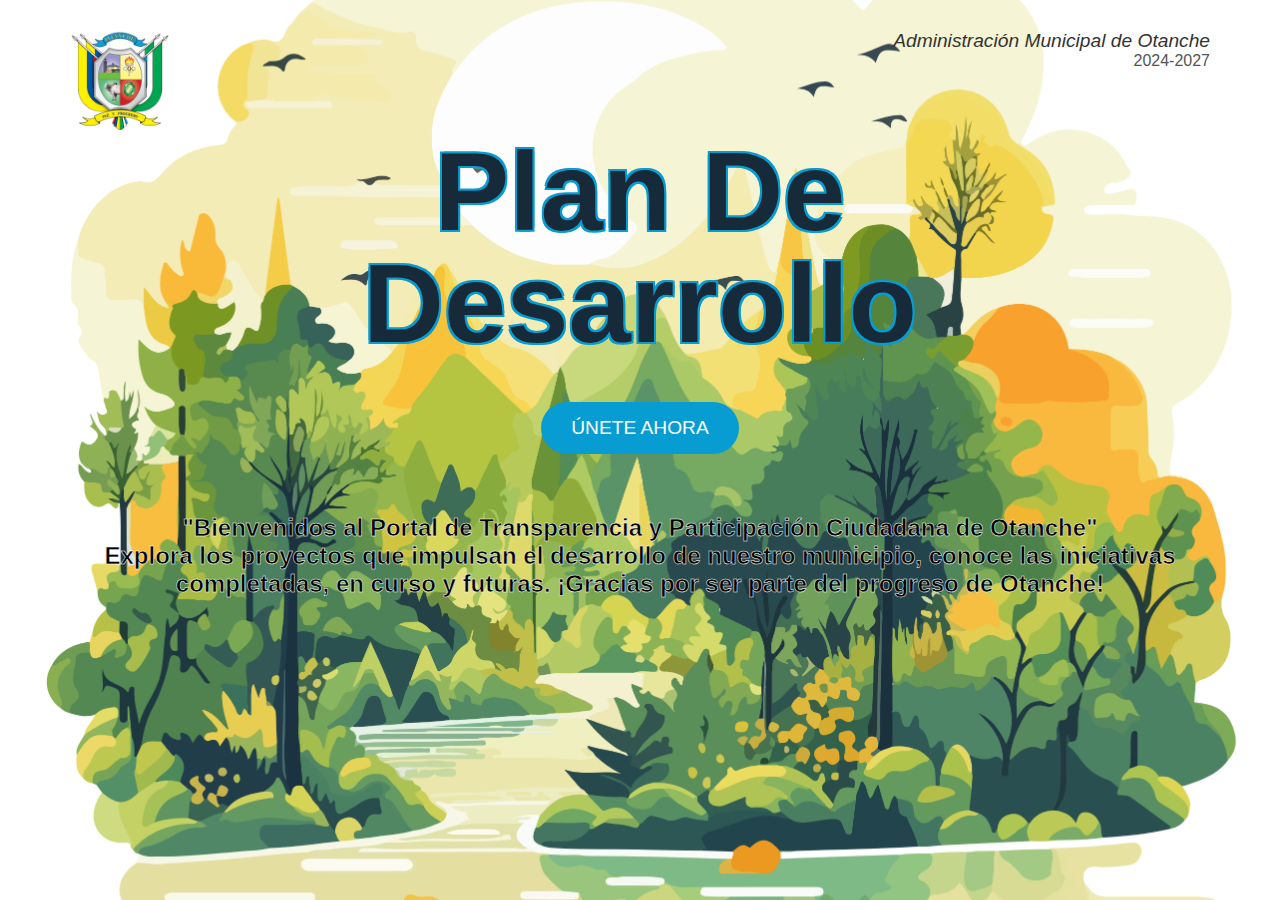
<file: index.html>
<!DOCTYPE html>
<html lang="es">
<head>
    <meta charset="UTF-8">
    <meta name="viewport" content="width=device-width, initial-scale=1.0">
    <title>Plan de Desarrollo - Alcaldía de Otanche</title>
    <link rel="stylesheet" href="estilos.css">
</head>
<body>
    <!-- Contenedor principal de la página -->
    <div class="container">
        <!-- Encabezado de la página -->
        <header>
            <!-- Logo de la Alcaldía -->
            <div class="header-logo">
                <img src="img/logo.png" alt="Escudo de Otanche" class="logo">
            </div>
            <div class="header-text">
                <!-- Texto de administración -->
                <p class="italic-text">Administración Municipal de Otanche</p>
                <p>2024-2027</p>
            </div>
        </header>

        <!-- Título principal y descripción -->
        <main>
            <!-- Título principal de la página -->
            <h1>
                <span>Plan De</span> <br>
                <span>Desarrollo</span>
            </h1>
            
            <!-- Imagen de fondo detrás del título (se aplicará con CSS) -->

            <!-- Botón de llamada a la acción -->
            <div class="action-button">
                <a href="unete.html" class="btn">ÚNETE AHORA</a>
            </div>
            

            <!-- Mensaje de bienvenida -->
            <section class="welcome-text">
                <p>"Bienvenidos al Portal de Transparencia y Participación Ciudadana de Otanche"</p>
                <p>Explora los proyectos que impulsan el desarrollo de nuestro municipio, conoce las iniciativas completadas, en curso y futuras. ¡Gracias por ser parte del progreso de Otanche!</p>
            </section>
        </main>
    </div>
</body>
</html>
</file>
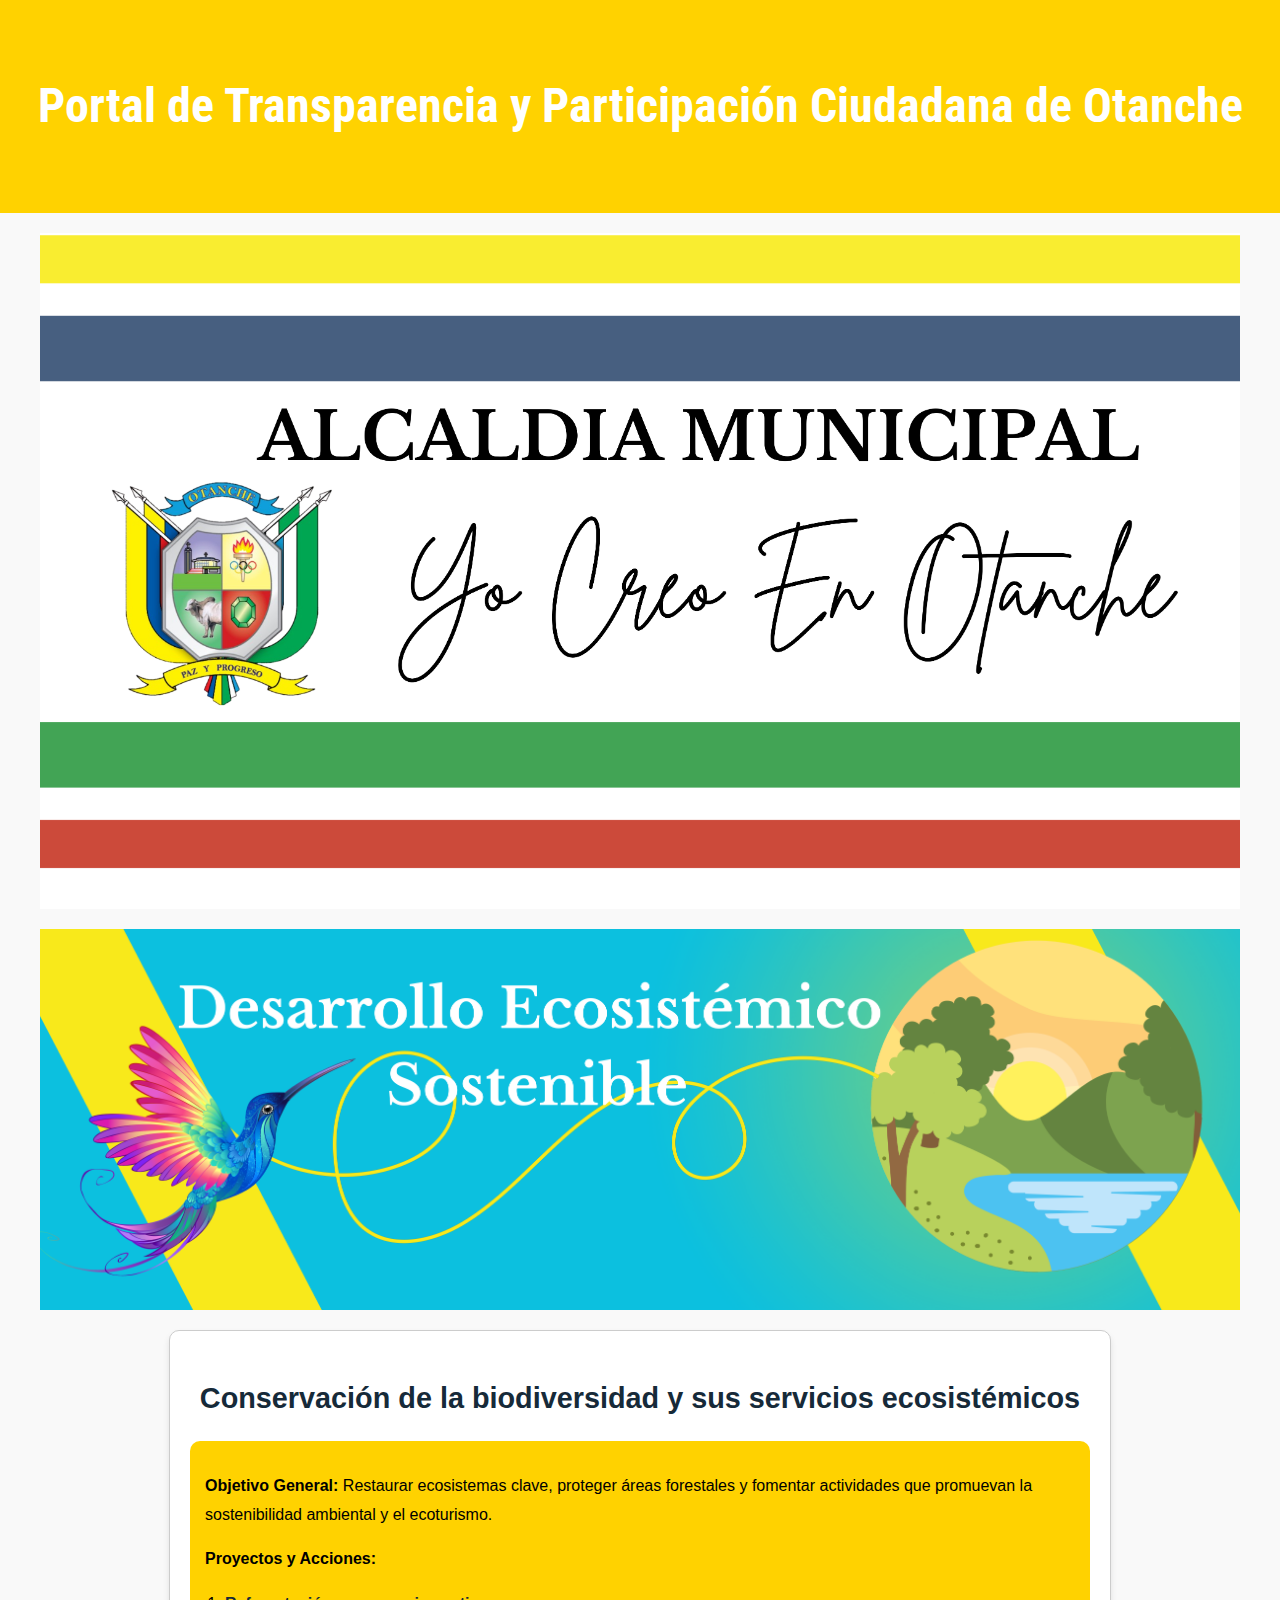
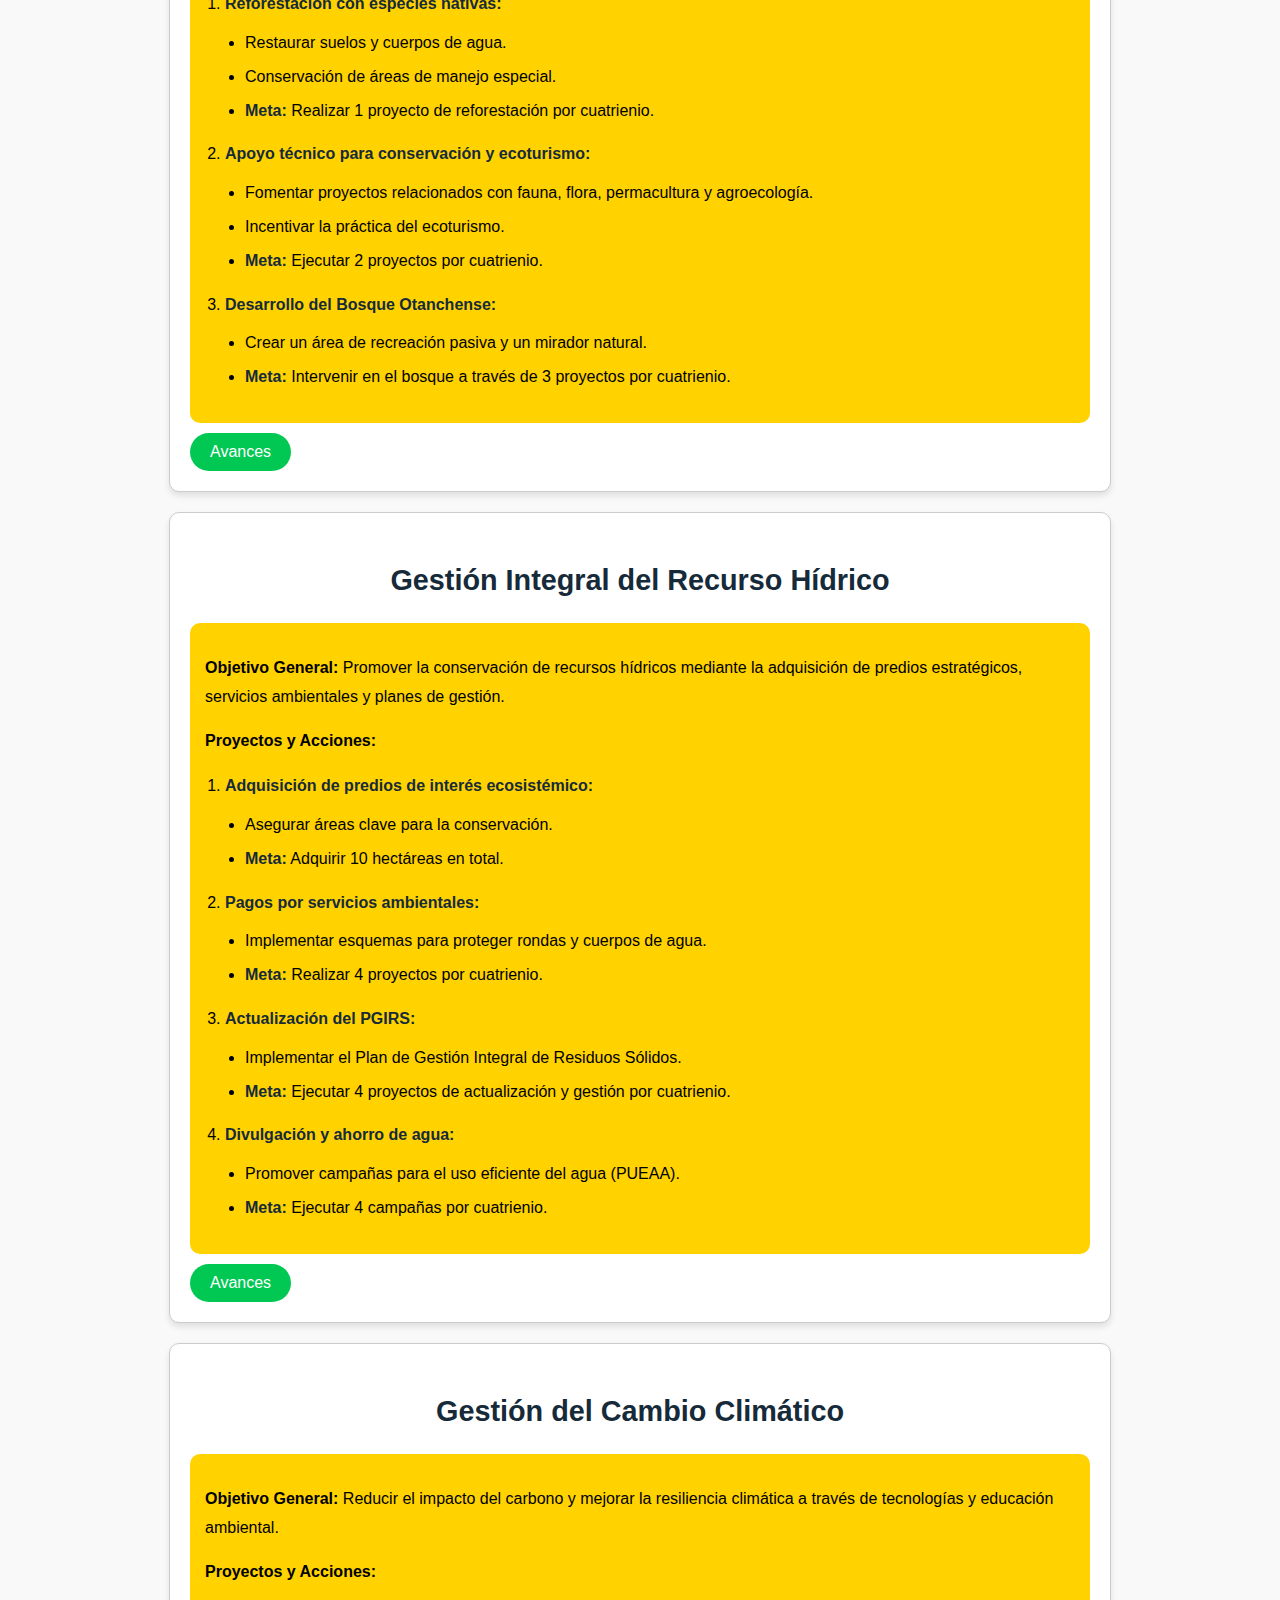
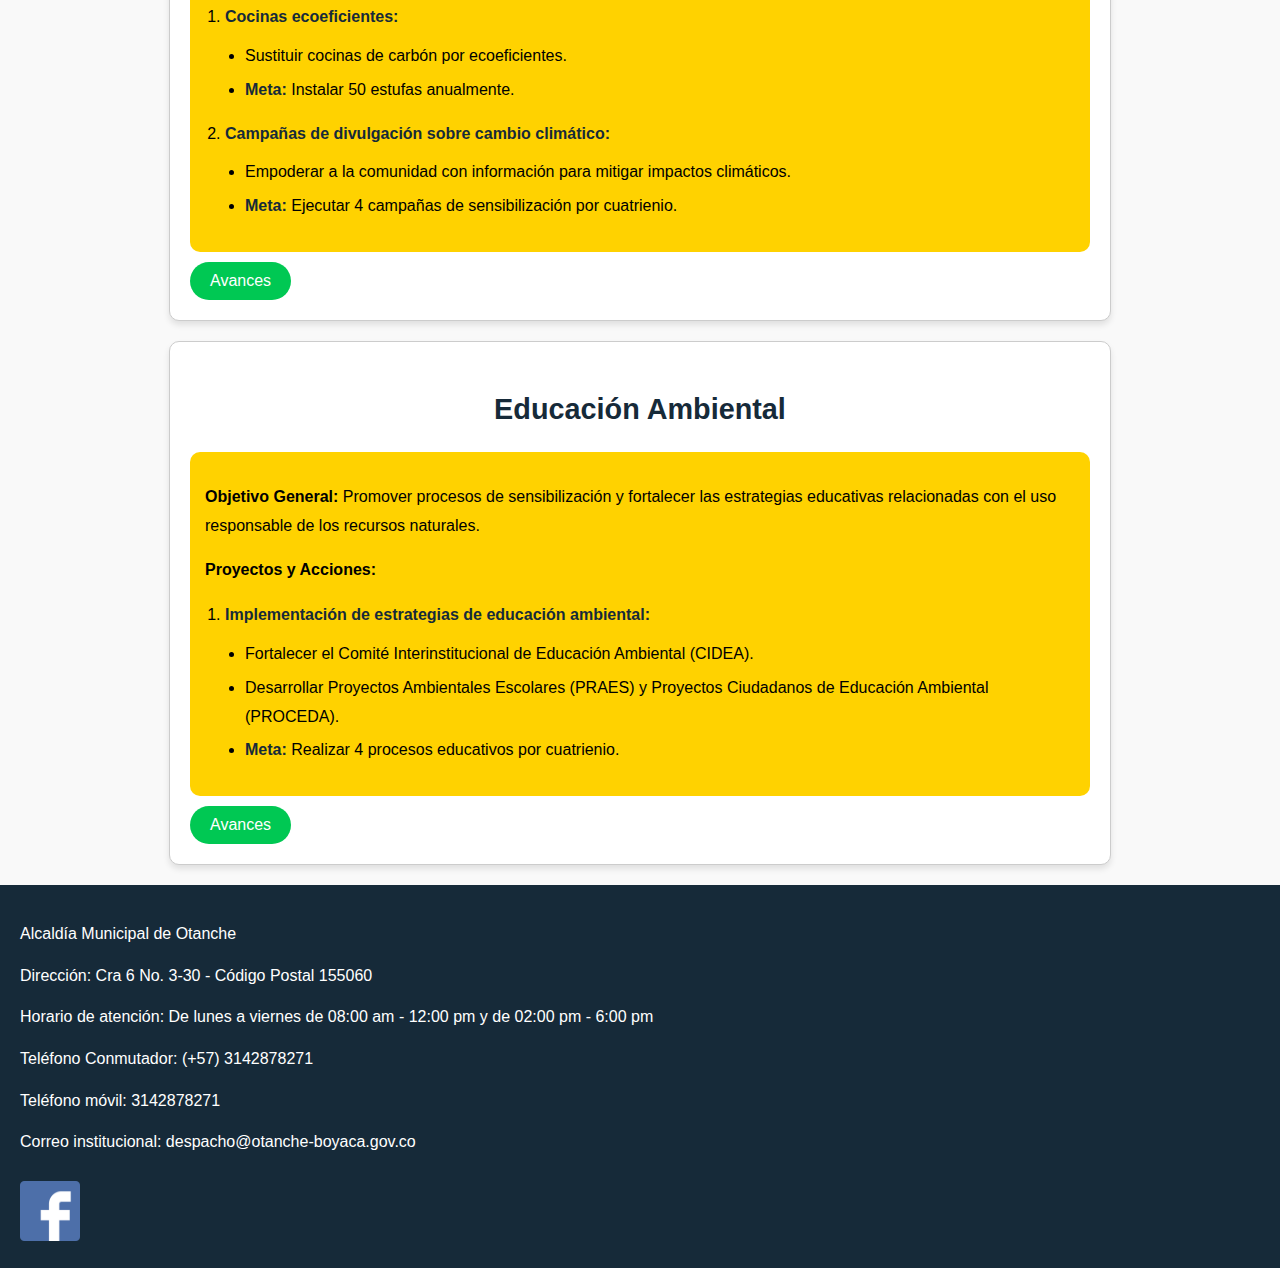
<file: ecosistemico.html>
<!DOCTYPE html>
<html lang="es">
<head>
    <meta charset="UTF-8">
    <meta name="viewport" content="width=device-width, initial-scale=1.0">
    <title>Desarrollo Ecosistémico Sostenible</title>
    <link href="https://fonts.googleapis.com/css2?family=Roboto+Condensed:wght@400;700&display=swap" rel="stylesheet">
    <link rel="stylesheet" href="ecosistemico.css">
</head>
<body>
    <!-- Cabecera -->
    <section class="header-section">
        <div class="yellow-box">
            <p>Portal de Transparencia y Participación Ciudadana de Otanche</p>
        </div>
        <div class="central-image">
            <img src="img/portada1.png" alt="Alcaldía Municipal">
        </div>
        <div class="title-banner">
            <img src="img/portada11.png" alt="Desarrollo Ecosistémico Sostenible">
        </div>
    </section>

    <!-- Bloques de contenido -->
    <section class="content-section">
        <!-- Bloque 1: Proyectos -->
        <div class="project-block">
            <h2>Conservación de la biodiversidad y sus servicios ecosistémicos</h2>
            <div class="description-box">
                <p><strong>Objetivo General:</strong> Restaurar ecosistemas clave, proteger áreas forestales y fomentar actividades que promuevan la sostenibilidad ambiental y el ecoturismo.</p>
                <p><strong>Proyectos y Acciones:</strong></p>
                <ol>
                    <li>
                        <strong>Reforestación con especies nativas:</strong>
                        <ul>
                            <li>Restaurar suelos y cuerpos de agua.</li>
                            <li>Conservación de áreas de manejo especial.</li>
                            <li><strong>Meta:</strong> Realizar 1 proyecto de reforestación por cuatrienio.</li>
                        </ul>
                    </li>
                    <li>
                        <strong>Apoyo técnico para conservación y ecoturismo:</strong>
                        <ul>
                            <li>Fomentar proyectos relacionados con fauna, flora, permacultura y agroecología.</li>
                            <li>Incentivar la práctica del ecoturismo.</li>
                            <li><strong>Meta:</strong> Ejecutar 2 proyectos por cuatrienio.</li>
                        </ul>
                    </li>
                    <li>
                        <strong>Desarrollo del Bosque Otanchense:</strong>
                        <ul>
                            <li>Crear un área de recreación pasiva y un mirador natural.</li>
                            <li><strong>Meta:</strong> Intervenir en el bosque a través de 3 proyectos por cuatrienio.</li>
                        </ul>
                    </li>
                </ol>
            </div>
            <button class="action-button">Avances</button>
        </div>
        
        
        <!-- Otros bloques similares aquí -->
        <div class="project-block">
            <h2>Gestión Integral del Recurso Hídrico</h2>
            <div class="description-box">
                <p><strong>Objetivo General:</strong> Promover la conservación de recursos hídricos mediante la adquisición de predios estratégicos, servicios ambientales y planes de gestión.</p>
                <p><strong>Proyectos y Acciones:</strong></p>
                <ol>
                    <li>
                        <strong>Adquisición de predios de interés ecosistémico:</strong>
                        <ul>
                            <li>Asegurar áreas clave para la conservación.</li>
                            <li><strong>Meta:</strong> Adquirir 10 hectáreas en total.</li>
                        </ul>
                    </li>
                    <li>
                        <strong>Pagos por servicios ambientales:</strong>
                        <ul>
                            <li>Implementar esquemas para proteger rondas y cuerpos de agua.</li>
                            <li><strong>Meta:</strong> Realizar 4 proyectos por cuatrienio.</li>
                        </ul>
                    </li>
                    <li>
                        <strong>Actualización del PGIRS:</strong>
                        <ul>
                            <li>Implementar el Plan de Gestión Integral de Residuos Sólidos.</li>
                            <li><strong>Meta:</strong> Ejecutar 4 proyectos de actualización y gestión por cuatrienio.</li>
                        </ul>
                    </li>
                    <li>
                        <strong>Divulgación y ahorro de agua:</strong>
                        <ul>
                            <li>Promover campañas para el uso eficiente del agua (PUEAA).</li>
                            <li><strong>Meta:</strong> Ejecutar 4 campañas por cuatrienio.</li>
                        </ul>
                    </li>
                </ol>
            </div>
            <button class="action-button">Avances</button>
        </div>
        <div class="project-block">
            <h2>Gestión del Cambio Climático</h2>
            <div class="description-box">
                <p><strong>Objetivo General:</strong> Reducir el impacto del carbono y mejorar la resiliencia climática a través de tecnologías y educación ambiental.</p>
                <p><strong>Proyectos y Acciones:</strong></p>
                <ol>
                    <li>
                        <strong>Cocinas ecoeficientes:</strong>
                        <ul>
                            <li>Sustituir cocinas de carbón por ecoeficientes.</li>
                            <li><strong>Meta:</strong> Instalar 50 estufas anualmente.</li>
                        </ul>
                    </li>
                    <li>
                        <strong>Campañas de divulgación sobre cambio climático:</strong>
                        <ul>
                            <li>Empoderar a la comunidad con información para mitigar impactos climáticos.</li>
                            <li><strong>Meta:</strong> Ejecutar 4 campañas de sensibilización por cuatrienio.</li>
                        </ul>
                    </li>
                </ol>
            </div>
            <button class="action-button">Avances</button>
        </div>
        <div class="project-block">
            <h2>Educación Ambiental</h2>
            <div class="description-box">
                <p><strong>Objetivo General:</strong> Promover procesos de sensibilización y fortalecer las estrategias educativas relacionadas con el uso responsable de los recursos naturales.</p>
                <p><strong>Proyectos y Acciones:</strong></p>
                <ol>
                    <li>
                        <strong>Implementación de estrategias de educación ambiental:</strong>
                        <ul>
                            <li>Fortalecer el Comité Interinstitucional de Educación Ambiental (CIDEA).</li>
                            <li>Desarrollar Proyectos Ambientales Escolares (PRAES) y Proyectos Ciudadanos de Educación Ambiental (PROCEDA).</li>
                            <li><strong>Meta:</strong> Realizar 4 procesos educativos por cuatrienio.</li>
                        </ul>
                    </li>
                </ol>
            </div>
            <button class="action-button">Avances</button>
        </div>
                        
    </section>

    <!-- Pie de página -->
    <footer class="footer-section">
        <div class="contact-info">
            <p>Alcaldía Municipal de Otanche</p>
            <p>Dirección: Cra 6 No. 3-30 - Código Postal 155060</p>
            <p>Horario de atención: De lunes a viernes de 08:00 am - 12:00 pm y de 02:00 pm - 6:00 pm</p>
            <p>Teléfono Conmutador: (+57) 3142878271</p>
            <p>Teléfono móvil: 3142878271</p>
            <p>Correo institucional: <a href="mailto:despacho@otanche-boyaca.gov.co">despacho@otanche-boyaca.gov.co</a></p>
        </div>
        <div class="social-media">
            <a href="https://facebook.com" target="_blank">
                <img src="img/iconf.png" alt="Facebook">
            </a>
        </div>
    </footer>
</body>
</html>
</file>
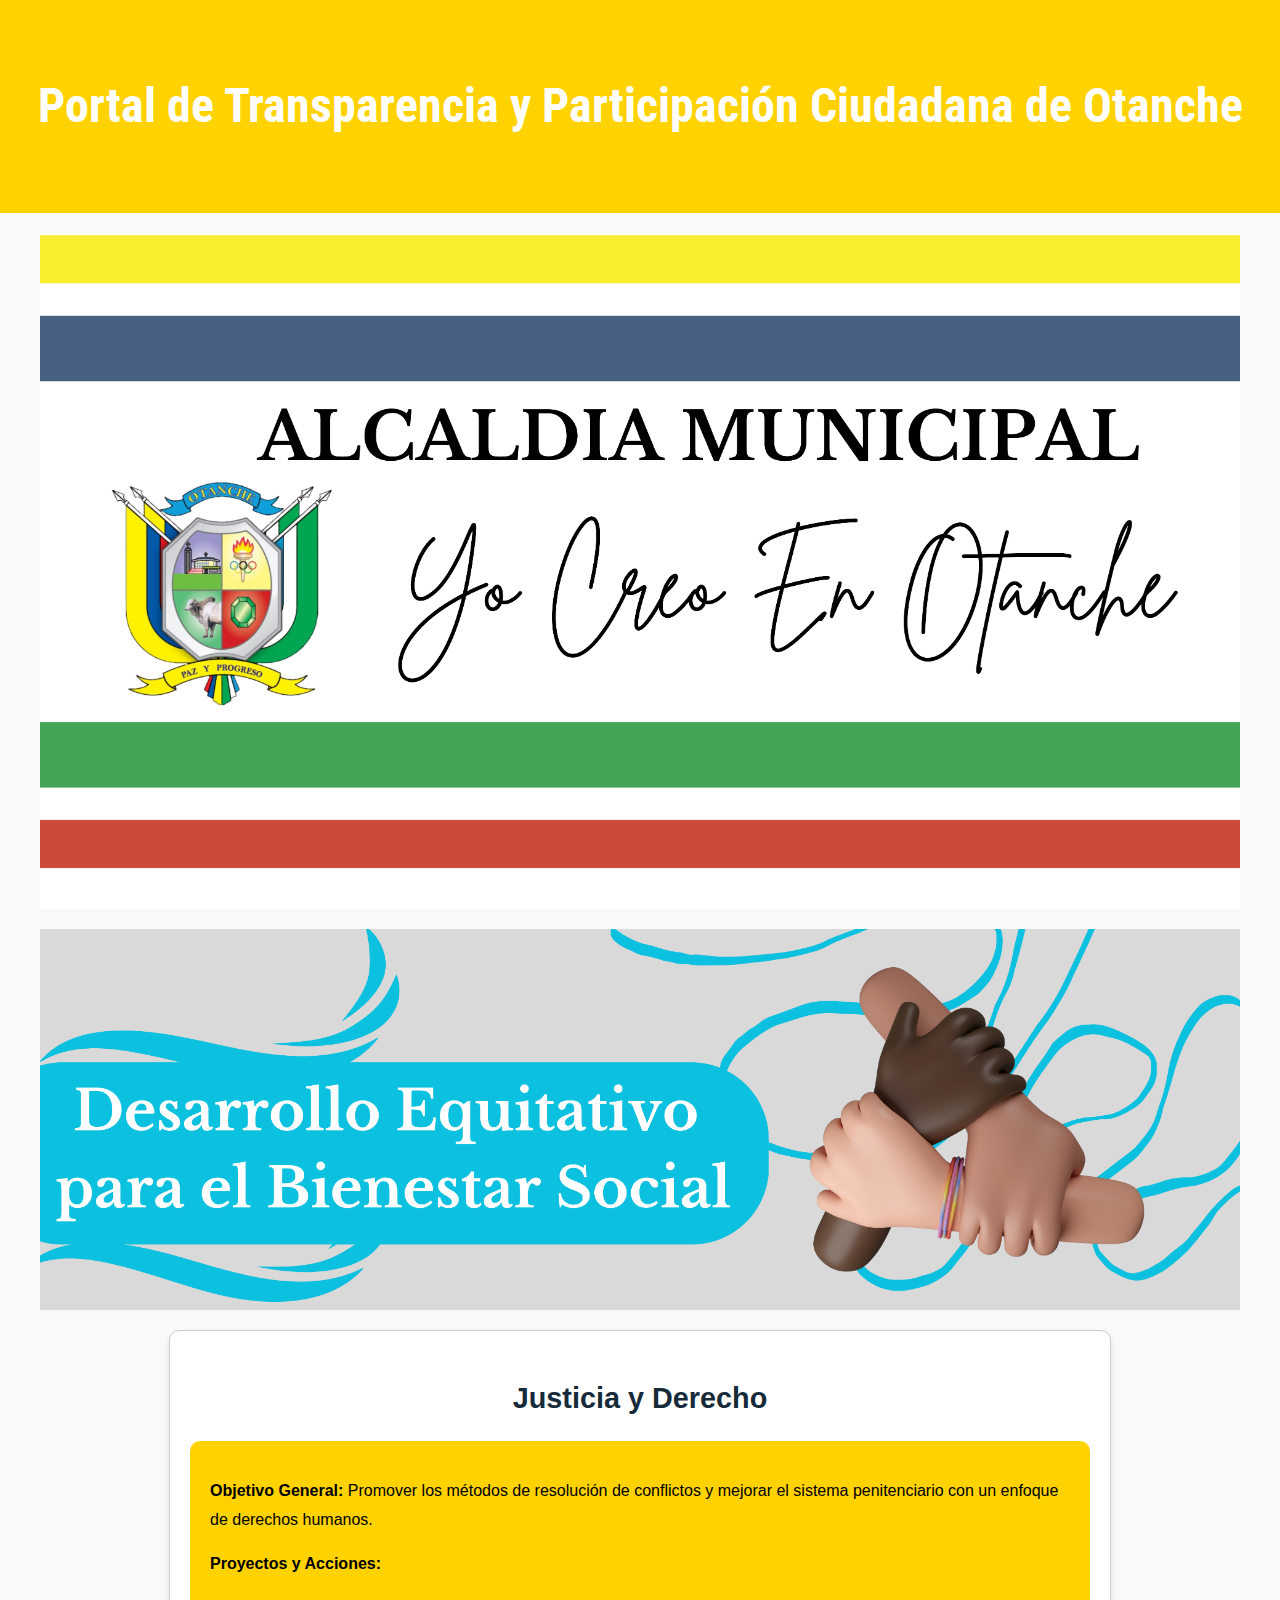
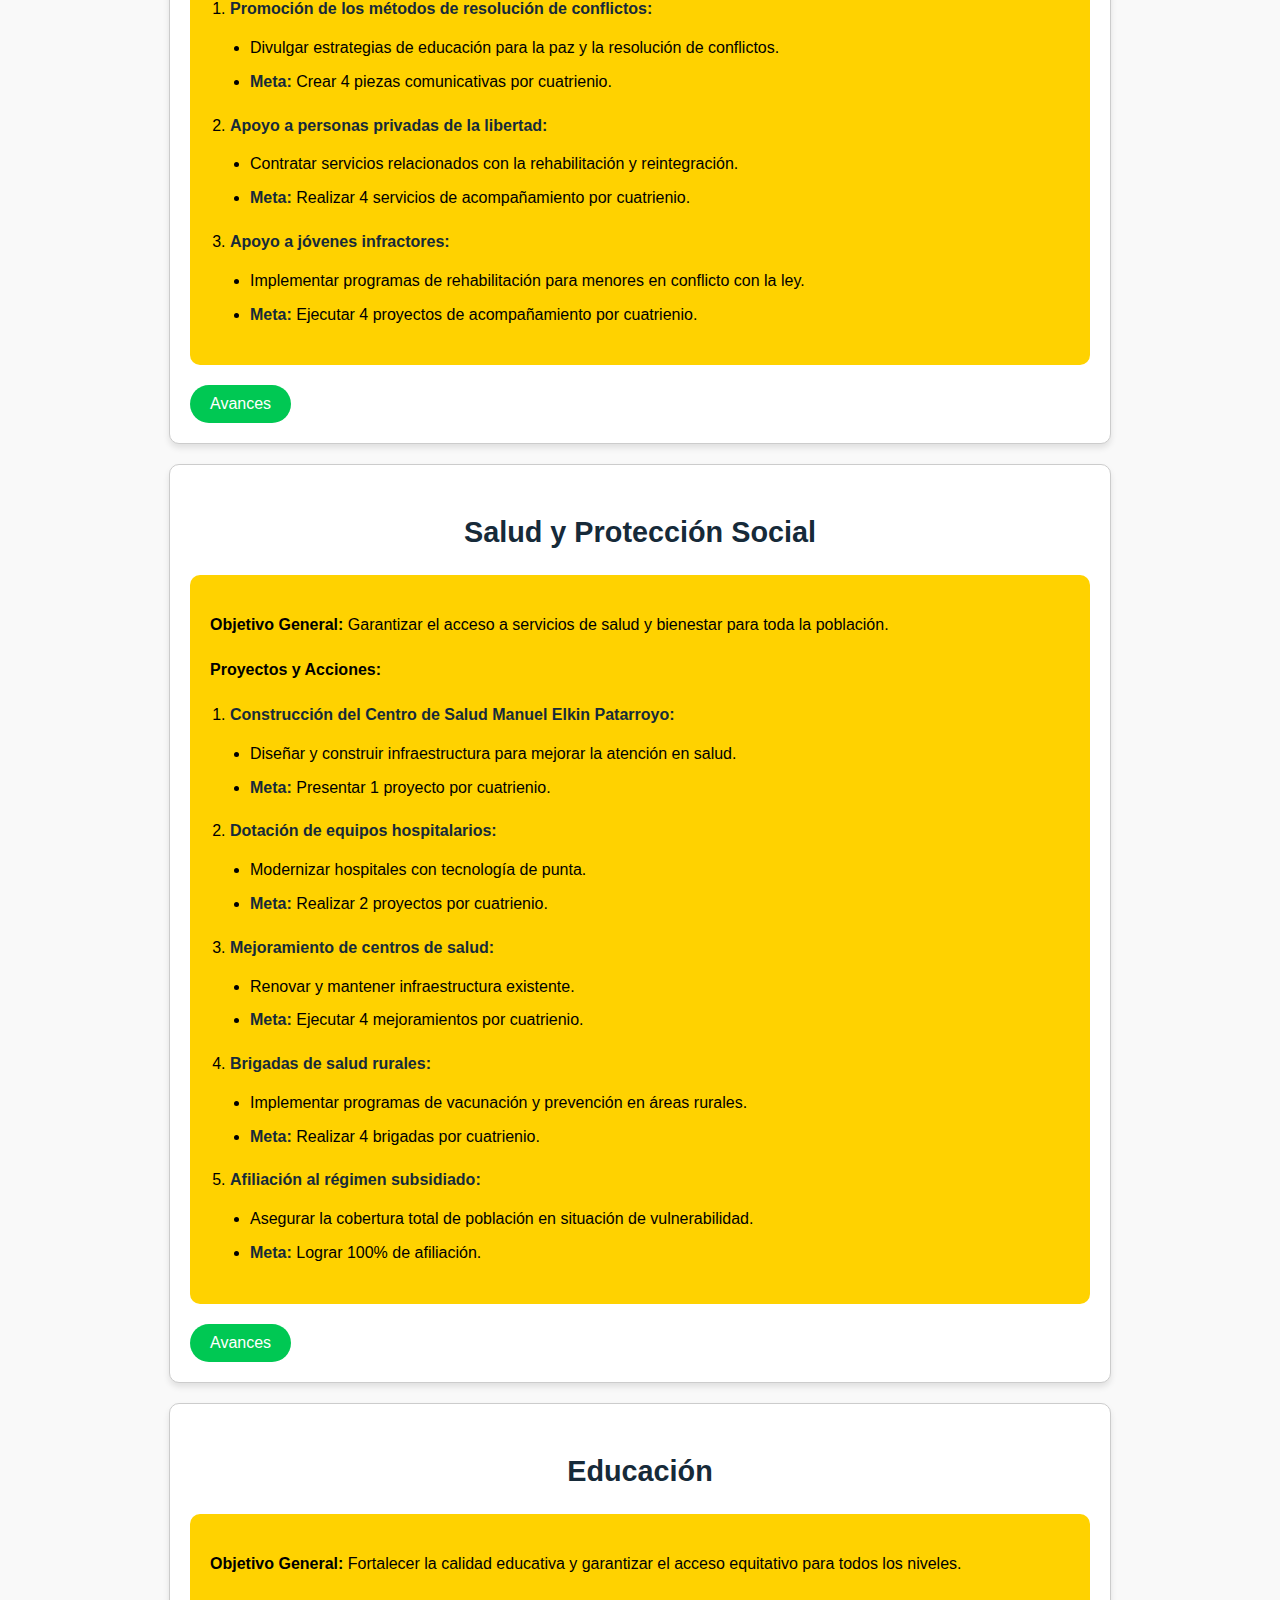
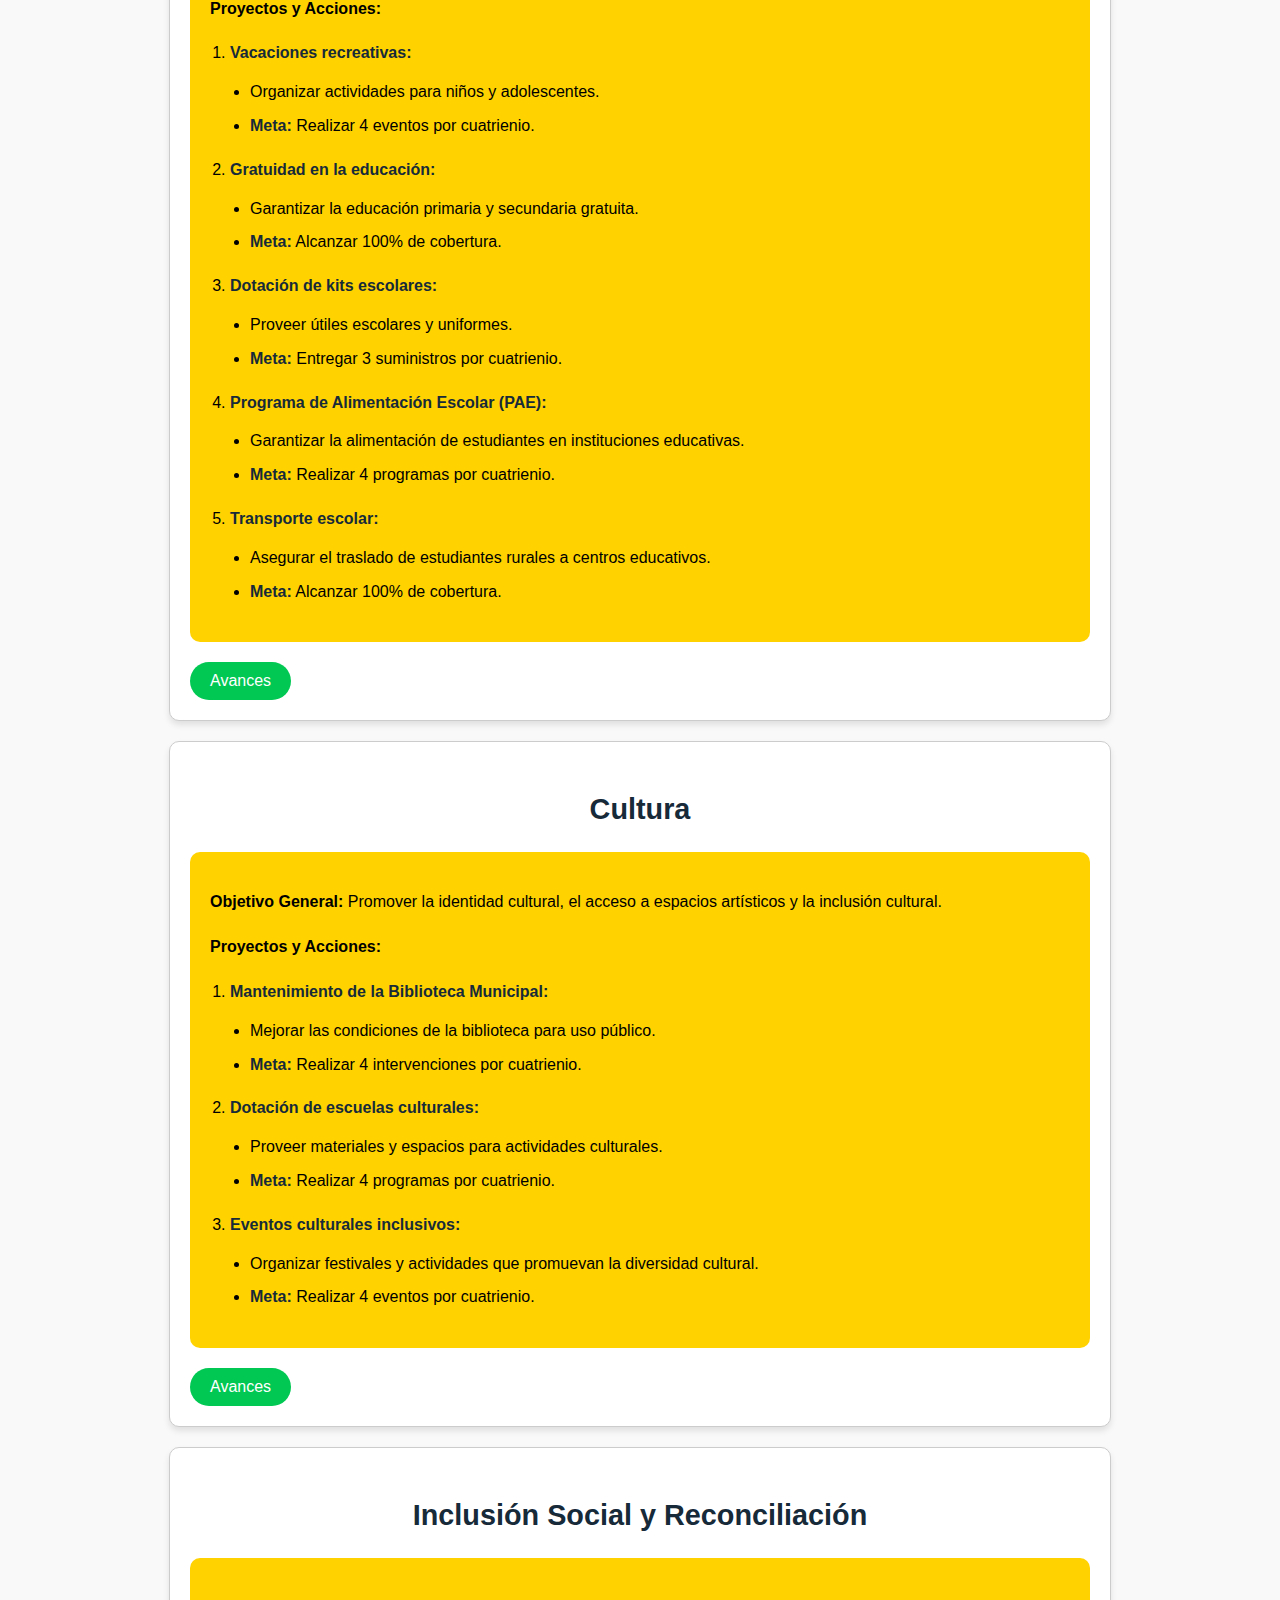
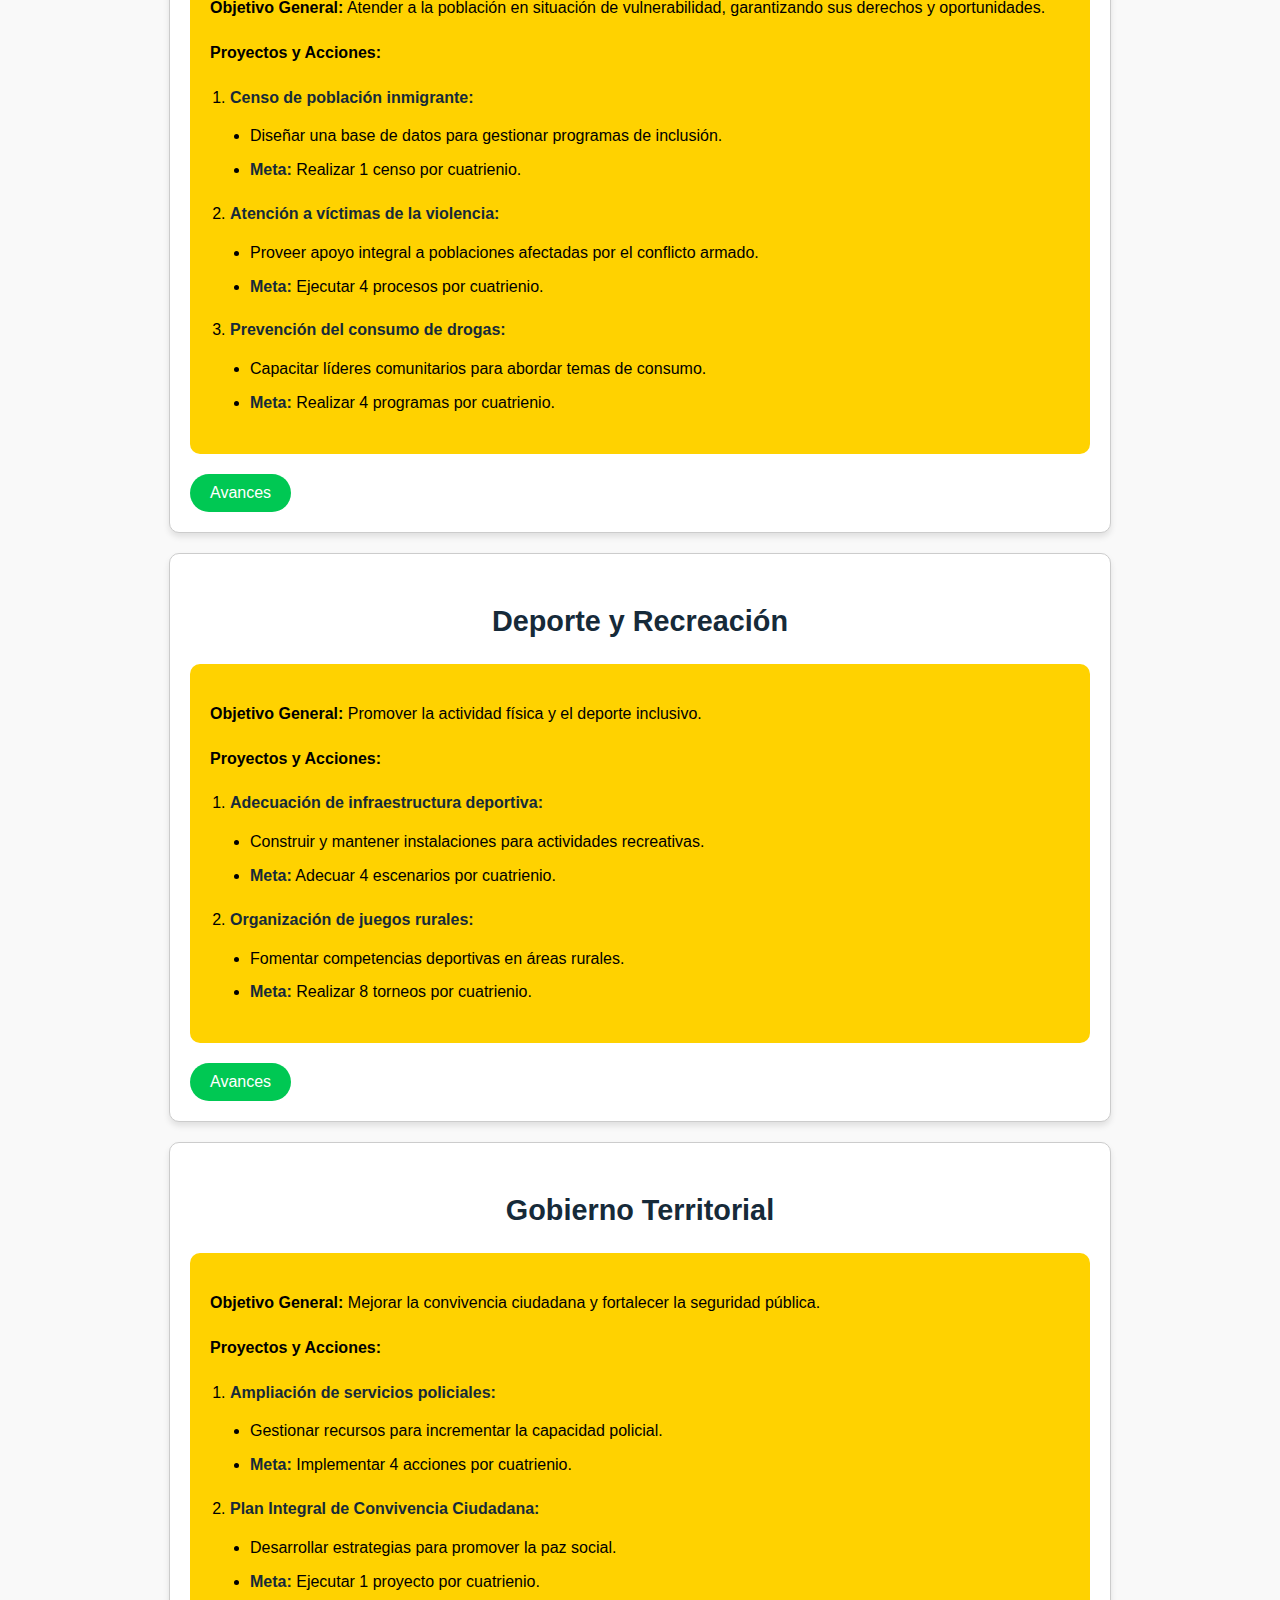
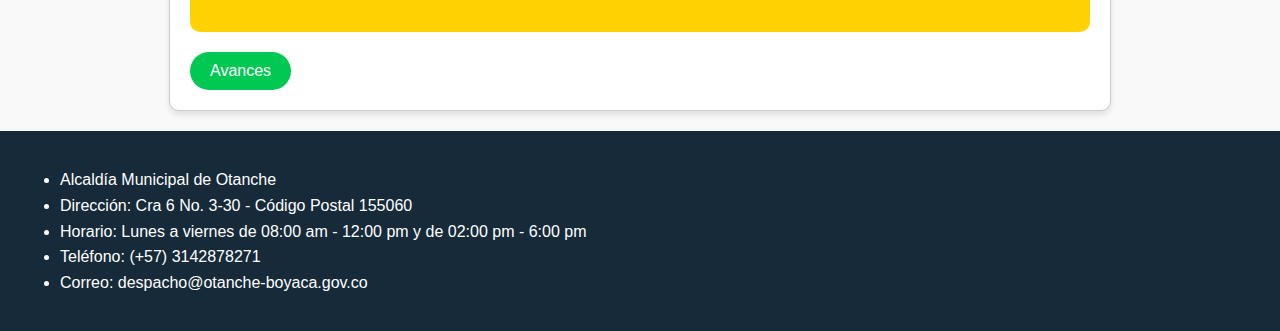
<file: equidad.html>
<!DOCTYPE html>
<html lang="es">
<head>
    <meta charset="UTF-8">
    <meta name="viewport" content="width=device-width, initial-scale=1.0">
    <title>Equidad Social</title>
    <link href="https://fonts.googleapis.com/css2?family=Roboto+Condensed:wght@400;700&display=swap" rel="stylesheet">
    <link rel="stylesheet" href="equidad.css">
</head>
<body>
    <!-- Cabecera -->
    <section class="header-section">
        <div class="yellow-box">
            <p>Portal de Transparencia y Participación Ciudadana de Otanche</p>
        </div>
        <div class="central-image">
            <img src="img/portada1.png" alt="Inclusión Social y Competitividad">
        </div>
        <div class="central-image">
            <img src="img/equidad.png" alt="Equidad Social">
        </div>
    </section>

    <!-- Bloques de contenido -->
    <section class="content-section">
        <!-- Justicia y Derecho -->
        <div class="project-block">
            <h2>Justicia y Derecho</h2>
            <div class="description-box">
                <p><strong>Objetivo General:</strong> Promover los métodos de resolución de conflictos y mejorar el sistema penitenciario con un enfoque de derechos humanos.</p>
                <p><strong>Proyectos y Acciones:</strong></p>
                <ol>
                    <li>
                        <strong>Promoción de los métodos de resolución de conflictos:</strong>
                        <ul>
                            <li>Divulgar estrategias de educación para la paz y la resolución de conflictos.</li>
                            <li><strong>Meta:</strong> Crear 4 piezas comunicativas por cuatrienio.</li>
                        </ul>
                    </li>
                    <li>
                        <strong>Apoyo a personas privadas de la libertad:</strong>
                        <ul>
                            <li>Contratar servicios relacionados con la rehabilitación y reintegración.</li>
                            <li><strong>Meta:</strong> Realizar 4 servicios de acompañamiento por cuatrienio.</li>
                        </ul>
                    </li>
                    <li>
                        <strong>Apoyo a jóvenes infractores:</strong>
                        <ul>
                            <li>Implementar programas de rehabilitación para menores en conflicto con la ley.</li>
                            <li><strong>Meta:</strong> Ejecutar 4 proyectos de acompañamiento por cuatrienio.</li>
                        </ul>
                    </li>
                </ol>
            </div>
            <button class="action-button">Avances</button>
        </div>

        <!-- Salud y Protección Social -->
        <div class="project-block">
            <h2>Salud y Protección Social</h2>
            <div class="description-box">
                <p><strong>Objetivo General:</strong> Garantizar el acceso a servicios de salud y bienestar para toda la población.</p>
                <p><strong>Proyectos y Acciones:</strong></p>
                <ol>
                    <li>
                        <strong>Construcción del Centro de Salud Manuel Elkin Patarroyo:</strong>
                        <ul>
                            <li>Diseñar y construir infraestructura para mejorar la atención en salud.</li>
                            <li><strong>Meta:</strong> Presentar 1 proyecto por cuatrienio.</li>
                        </ul>
                    </li>
                    <li>
                        <strong>Dotación de equipos hospitalarios:</strong>
                        <ul>
                            <li>Modernizar hospitales con tecnología de punta.</li>
                            <li><strong>Meta:</strong> Realizar 2 proyectos por cuatrienio.</li>
                        </ul>
                    </li>
                    <li>
                        <strong>Mejoramiento de centros de salud:</strong>
                        <ul>
                            <li>Renovar y mantener infraestructura existente.</li>
                            <li><strong>Meta:</strong> Ejecutar 4 mejoramientos por cuatrienio.</li>
                        </ul>
                    </li>
                    <li>
                        <strong>Brigadas de salud rurales:</strong>
                        <ul>
                            <li>Implementar programas de vacunación y prevención en áreas rurales.</li>
                            <li><strong>Meta:</strong> Realizar 4 brigadas por cuatrienio.</li>
                        </ul>
                    </li>
                    <li>
                        <strong>Afiliación al régimen subsidiado:</strong>
                        <ul>
                            <li>Asegurar la cobertura total de población en situación de vulnerabilidad.</li>
                            <li><strong>Meta:</strong> Lograr 100% de afiliación.</li>
                        </ul>
                    </li>
                </ol>
            </div>
            <button class="action-button">Avances</button>
        </div>
        <section class="project-block">
            <h2>Educación</h2>
            <div class="description-box">
                <p><strong>Objetivo General:</strong> Fortalecer la calidad educativa y garantizar el acceso equitativo para todos los niveles.</p>
                <p><strong>Proyectos y Acciones:</strong></p>
                <ol>
                    <li>
                        <strong>Vacaciones recreativas:</strong>
                        <ul>
                            <li>Organizar actividades para niños y adolescentes.</li>
                            <li><strong>Meta:</strong> Realizar 4 eventos por cuatrienio.</li>
                        </ul>
                    </li>
                    <li>
                        <strong>Gratuidad en la educación:</strong>
                        <ul>
                            <li>Garantizar la educación primaria y secundaria gratuita.</li>
                            <li><strong>Meta:</strong> Alcanzar 100% de cobertura.</li>
                        </ul>
                    </li>
                    <li>
                        <strong>Dotación de kits escolares:</strong>
                        <ul>
                            <li>Proveer útiles escolares y uniformes.</li>
                            <li><strong>Meta:</strong> Entregar 3 suministros por cuatrienio.</li>
                        </ul>
                    </li>
                    <li>
                        <strong>Programa de Alimentación Escolar (PAE):</strong>
                        <ul>
                            <li>Garantizar la alimentación de estudiantes en instituciones educativas.</li>
                            <li><strong>Meta:</strong> Realizar 4 programas por cuatrienio.</li>
                        </ul>
                    </li>
                    <li>
                        <strong>Transporte escolar:</strong>
                        <ul>
                            <li>Asegurar el traslado de estudiantes rurales a centros educativos.</li>
                            <li><strong>Meta:</strong> Alcanzar 100% de cobertura.</li>
                        </ul>
                    </li>
                </ol>
            </div>
            <button class="action-button">Avances</button>
        </section>
        
        <section class="project-block">
            <h2>Cultura</h2>
            <div class="description-box">
                <p><strong>Objetivo General:</strong> Promover la identidad cultural, el acceso a espacios artísticos y la inclusión cultural.</p>
                <p><strong>Proyectos y Acciones:</strong></p>
                <ol>
                    <li>
                        <strong>Mantenimiento de la Biblioteca Municipal:</strong>
                        <ul>
                            <li>Mejorar las condiciones de la biblioteca para uso público.</li>
                            <li><strong>Meta:</strong> Realizar 4 intervenciones por cuatrienio.</li>
                        </ul>
                    </li>
                    <li>
                        <strong>Dotación de escuelas culturales:</strong>
                        <ul>
                            <li>Proveer materiales y espacios para actividades culturales.</li>
                            <li><strong>Meta:</strong> Realizar 4 programas por cuatrienio.</li>
                        </ul>
                    </li>
                    <li>
                        <strong>Eventos culturales inclusivos:</strong>
                        <ul>
                            <li>Organizar festivales y actividades que promuevan la diversidad cultural.</li>
                            <li><strong>Meta:</strong> Realizar 4 eventos por cuatrienio.</li>
                        </ul>
                    </li>
                </ol>
            </div>
            <button class="action-button">Avances</button>
        </section>
        
        <section class="project-block">
            <h2>Inclusión Social y Reconciliación</h2>
            <div class="description-box">
                <p><strong>Objetivo General:</strong> Atender a la población en situación de vulnerabilidad, garantizando sus derechos y oportunidades.</p>
                <p><strong>Proyectos y Acciones:</strong></p>
                <ol>
                    <li>
                        <strong>Censo de población inmigrante:</strong>
                        <ul>
                            <li>Diseñar una base de datos para gestionar programas de inclusión.</li>
                            <li><strong>Meta:</strong> Realizar 1 censo por cuatrienio.</li>
                        </ul>
                    </li>
                    <li>
                        <strong>Atención a víctimas de la violencia:</strong>
                        <ul>
                            <li>Proveer apoyo integral a poblaciones afectadas por el conflicto armado.</li>
                            <li><strong>Meta:</strong> Ejecutar 4 procesos por cuatrienio.</li>
                        </ul>
                    </li>
                    <li>
                        <strong>Prevención del consumo de drogas:</strong>
                        <ul>
                            <li>Capacitar líderes comunitarios para abordar temas de consumo.</li>
                            <li><strong>Meta:</strong> Realizar 4 programas por cuatrienio.</li>
                        </ul>
                    </li>
                </ol>
            </div>
            <button class="action-button">Avances</button>
        </section>
        
        <section class="project-block">
            <h2>Deporte y Recreación</h2>
            <div class="description-box">
                <p><strong>Objetivo General:</strong> Promover la actividad física y el deporte inclusivo.</p>
                <p><strong>Proyectos y Acciones:</strong></p>
                <ol>
                    <li>
                        <strong>Adecuación de infraestructura deportiva:</strong>
                        <ul>
                            <li>Construir y mantener instalaciones para actividades recreativas.</li>
                            <li><strong>Meta:</strong> Adecuar 4 escenarios por cuatrienio.</li>
                        </ul>
                    </li>
                    <li>
                        <strong>Organización de juegos rurales:</strong>
                        <ul>
                            <li>Fomentar competencias deportivas en áreas rurales.</li>
                            <li><strong>Meta:</strong> Realizar 8 torneos por cuatrienio.</li>
                        </ul>
                    </li>
                </ol>
            </div>
            <button class="action-button">Avances</button>
        </section>
        
        <section class="project-block">
            <h2>Gobierno Territorial</h2>
            <div class="description-box">
                <p><strong>Objetivo General:</strong> Mejorar la convivencia ciudadana y fortalecer la seguridad pública.</p>
                <p><strong>Proyectos y Acciones:</strong></p>
                <ol>
                    <li>
                        <strong>Ampliación de servicios policiales:</strong>
                        <ul>
                            <li>Gestionar recursos para incrementar la capacidad policial.</li>
                            <li><strong>Meta:</strong> Implementar 4 acciones por cuatrienio.</li>
                        </ul>
                    </li>
                    <li>
                        <strong>Plan Integral de Convivencia Ciudadana:</strong>
                        <ul>
                            <li>Desarrollar estrategias para promover la paz social.</li>
                            <li><strong>Meta:</strong> Ejecutar 1 proyecto por cuatrienio.</li>
                        </ul>
                    </li>
                </ol>
            </div>
            <button class="action-button">Avances</button>
        </section>
        
        <!-- Secciones adicionales -->
        <!-- Aquí agregaré las secciones restantes: Educación, Cultura, Inclusión Social y Reconciliación, Deporte y Recreación, Gobierno Territorial -->
    </section>

    <!-- Pie de página -->
    <footer class="footer-section">
        <ul class="contact-info">
            <li>Alcaldía Municipal de Otanche</li>
            <li>Dirección: Cra 6 No. 3-30 - Código Postal 155060</li>
            <li>Horario: Lunes a viernes de 08:00 am - 12:00 pm y de 02:00 pm - 6:00 pm</li>
            <li>Teléfono: (+57) 3142878271</li>
            <li>Correo: <a href="mailto:despacho@otanche-boyaca.gov.co">despacho@otanche-boyaca.gov.co</a></li>
        </ul>
    </footer>
    
</body>
</html>
</file>
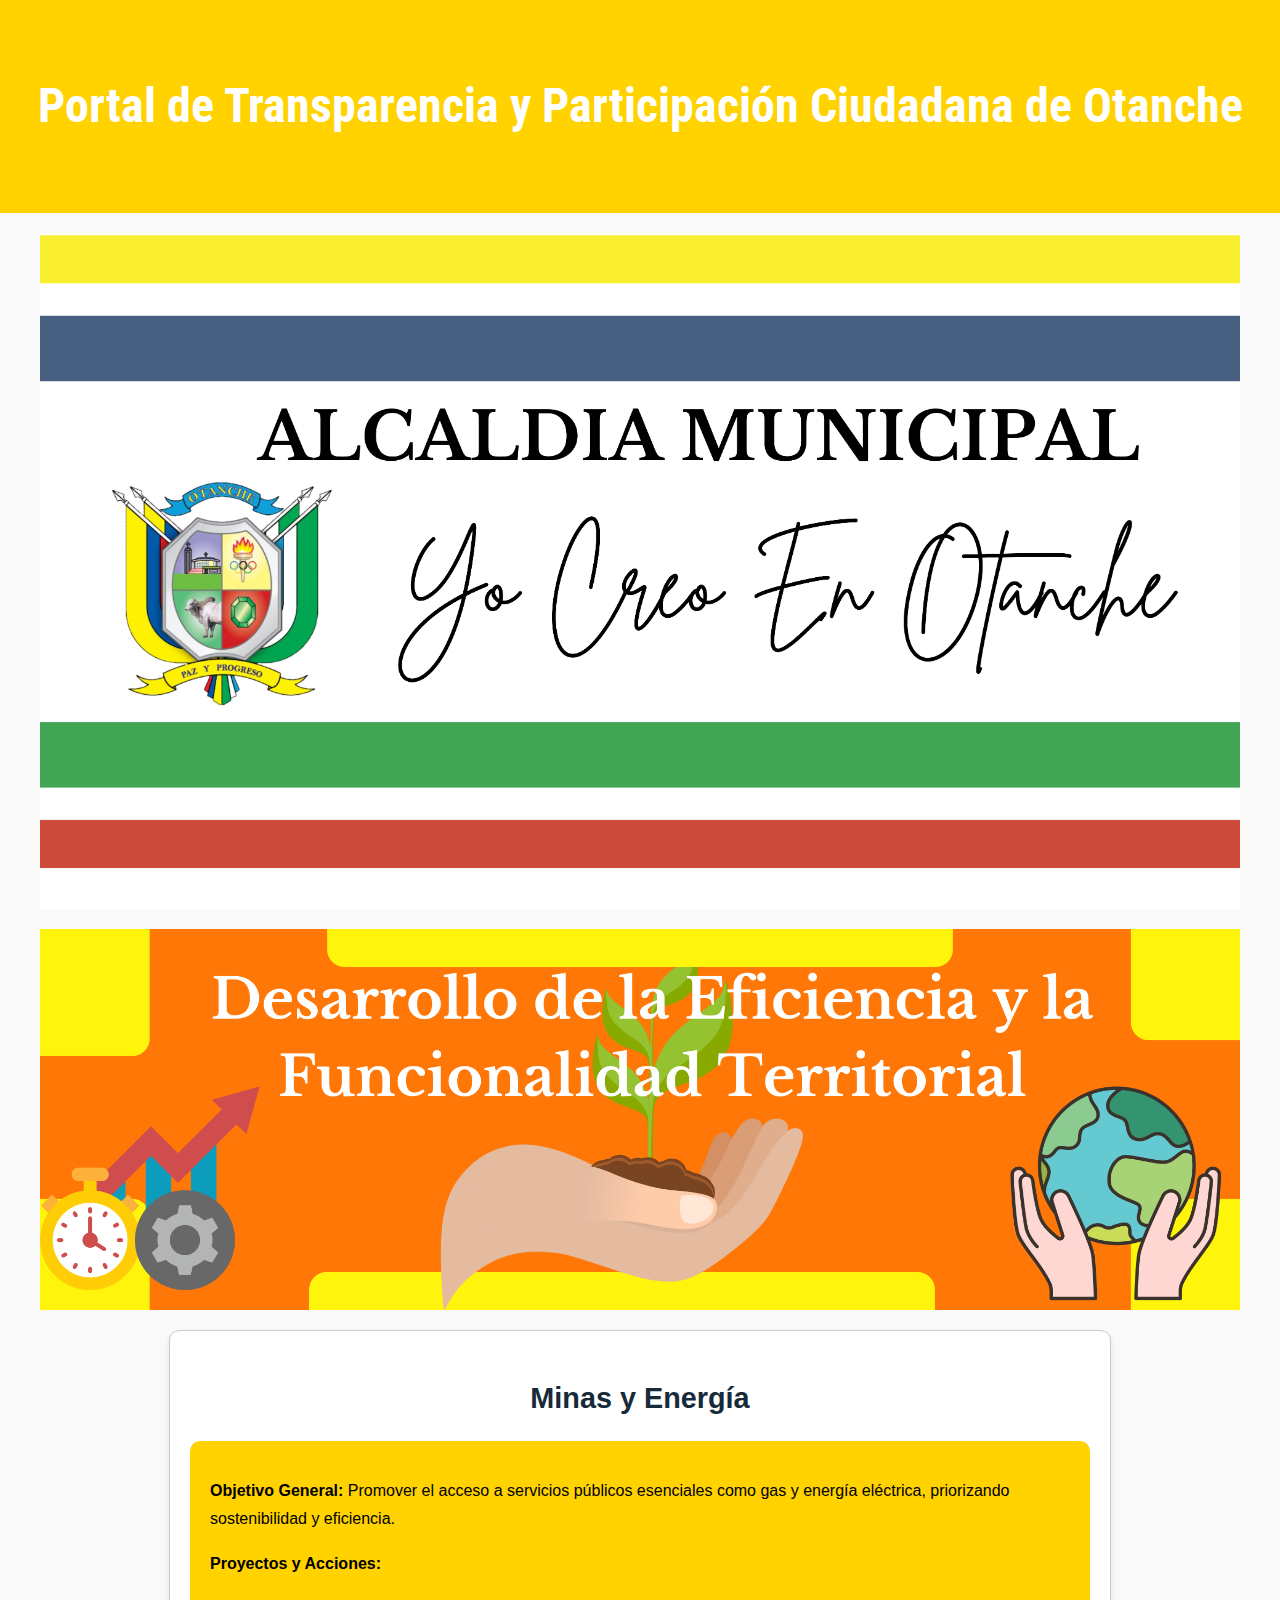
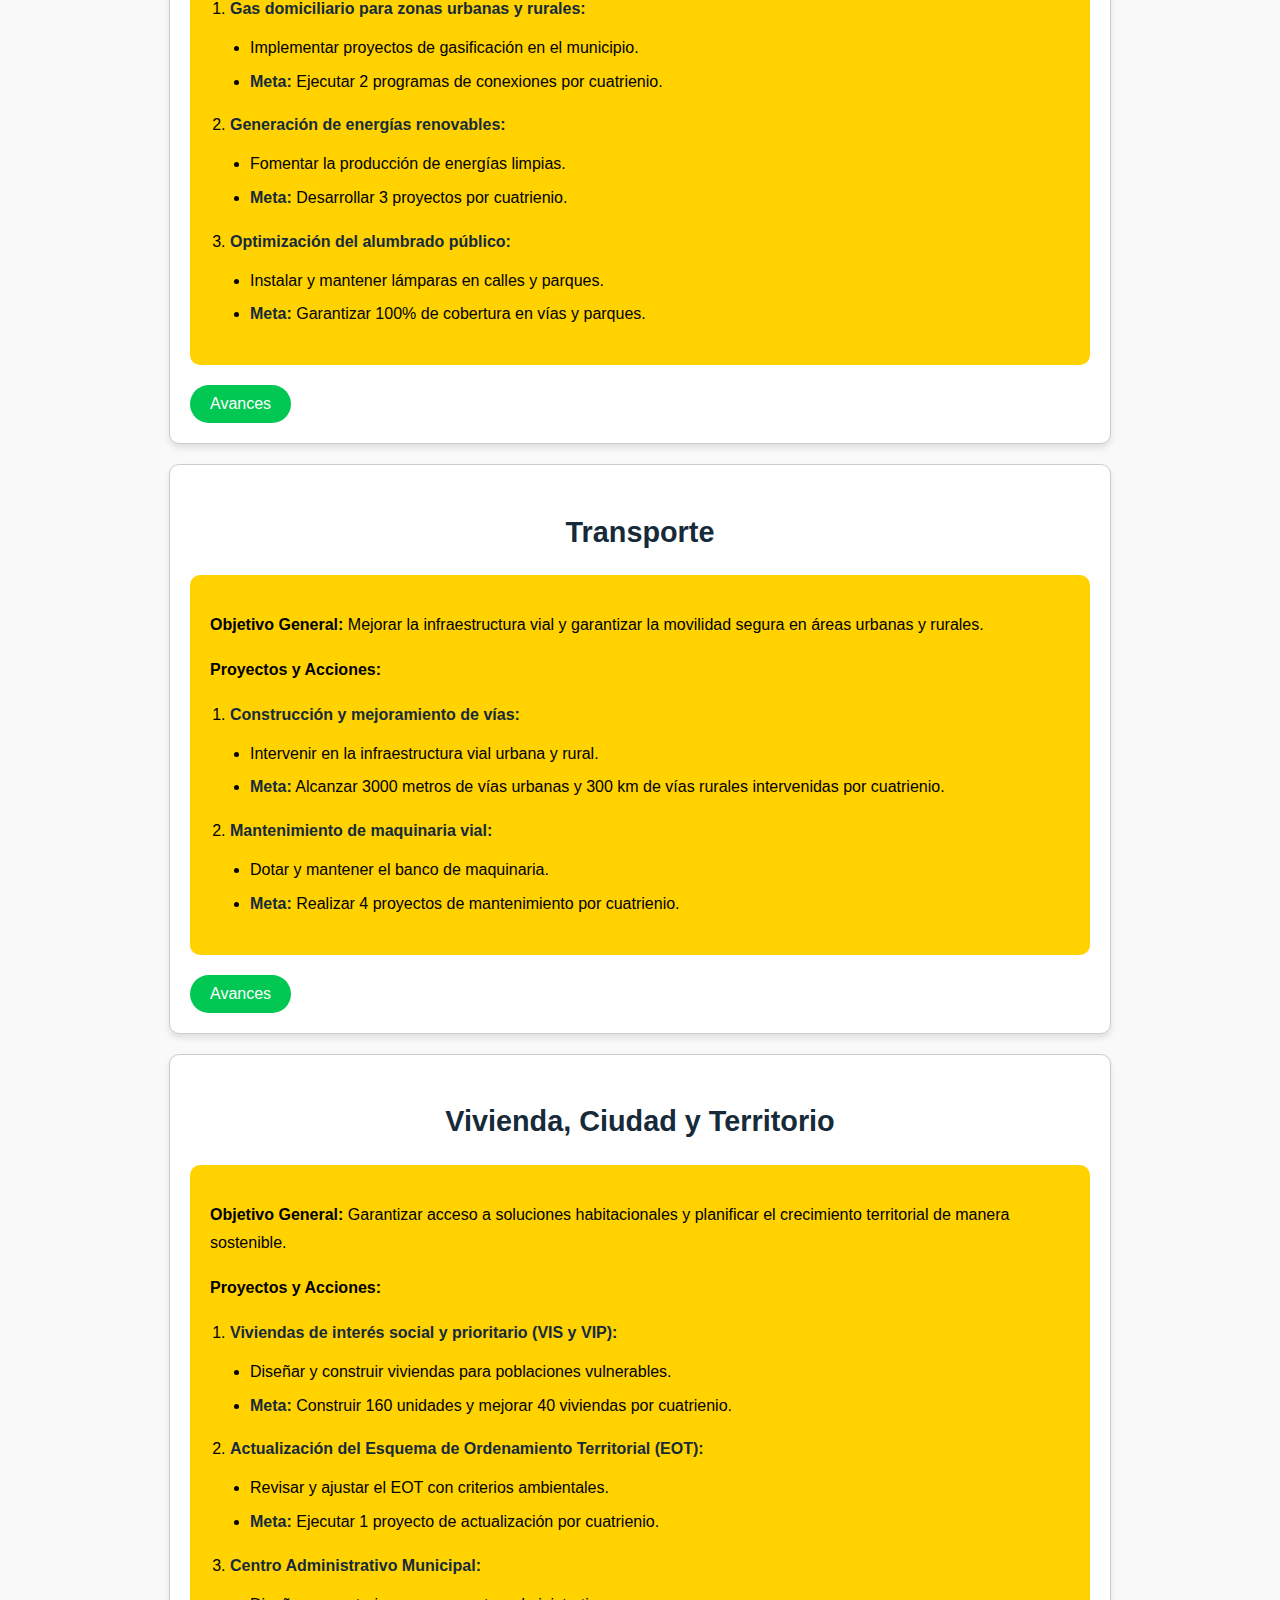
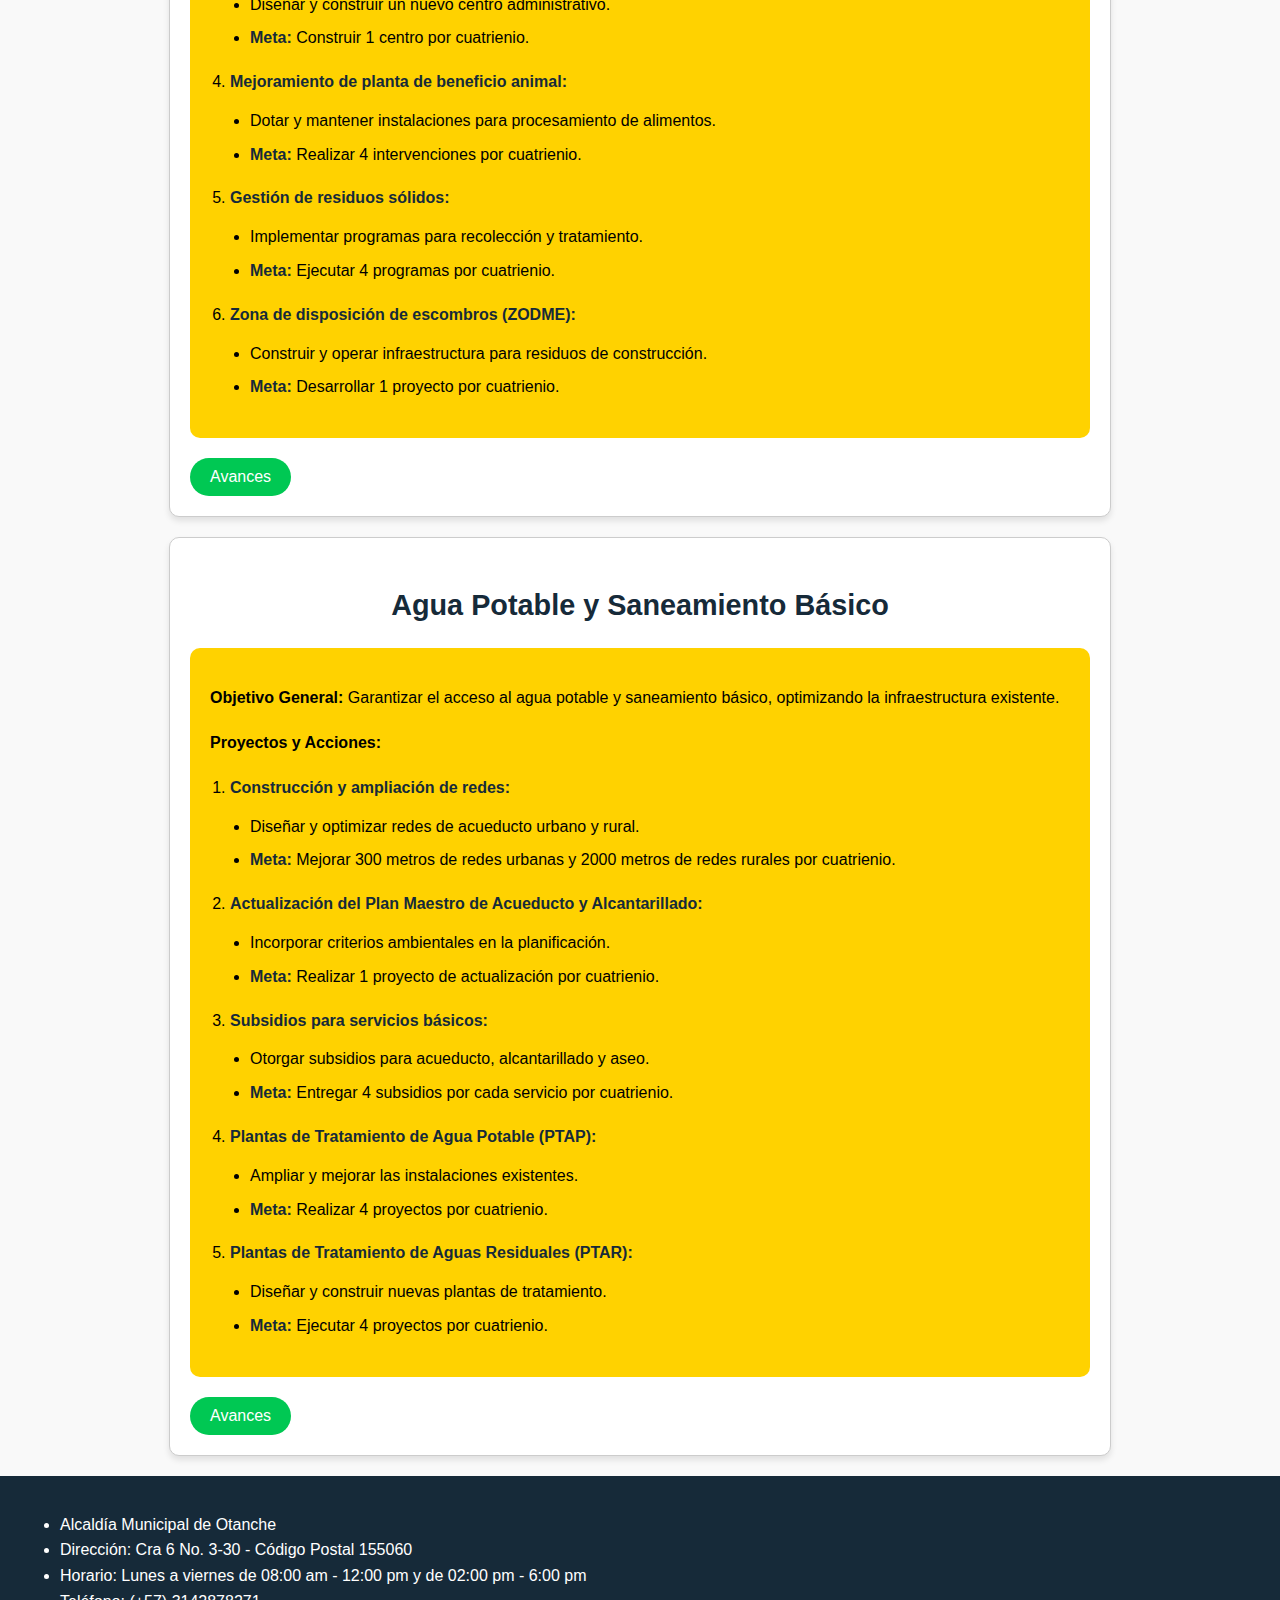
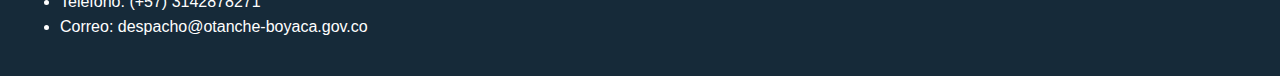
<file: funcionalidad.html>
<!DOCTYPE html>
<html lang="es">
<head>
    <meta charset="UTF-8">
    <meta name="viewport" content="width=device-width, initial-scale=1.0">
    <title>Equidad Social</title>
    <link href="https://fonts.googleapis.com/css2?family=Roboto+Condensed:wght@400;700&display=swap" rel="stylesheet">
    <link rel="stylesheet" href="equidad.css">
</head>
<body>
    <!-- Cabecera -->
    <section class="header-section">
        <div class="yellow-box">
            <p>Portal de Transparencia y Participación Ciudadana de Otanche</p>
        </div>
        <div class="central-image">
            <img src="img/portada1.png" alt="Inclusión Social y Competitividad">
        </div>
        <div class="central-image">
            <img src="img/funcionalidad.png" alt="funcionalidad territorial">
        </div>
    </section>

    <!-- Bloques de contenido -->
    <section class="content-section">
        <!-- Minas y Energía -->
        <div class="project-block">
            <h2>Minas y Energía</h2>
            <div class="description-box">
                <p><strong>Objetivo General:</strong> Promover el acceso a servicios públicos esenciales como gas y energía eléctrica, priorizando sostenibilidad y eficiencia.</p>
                <p><strong>Proyectos y Acciones:</strong></p>
                <ol>
                    <li>
                        <strong>Gas domiciliario para zonas urbanas y rurales:</strong>
                        <ul>
                            <li>Implementar proyectos de gasificación en el municipio.</li>
                            <li><strong>Meta:</strong> Ejecutar 2 programas de conexiones por cuatrienio.</li>
                        </ul>
                    </li>
                    <li>
                        <strong>Generación de energías renovables:</strong>
                        <ul>
                            <li>Fomentar la producción de energías limpias.</li>
                            <li><strong>Meta:</strong> Desarrollar 3 proyectos por cuatrienio.</li>
                        </ul>
                    </li>
                    <li>
                        <strong>Optimización del alumbrado público:</strong>
                        <ul>
                            <li>Instalar y mantener lámparas en calles y parques.</li>
                            <li><strong>Meta:</strong> Garantizar 100% de cobertura en vías y parques.</li>
                        </ul>
                    </li>
                </ol>
            </div>
            <button class="action-button">Avances</button>
        </div>

        <!-- Transporte -->
        <div class="project-block">
            <h2>Transporte</h2>
            <div class="description-box">
                <p><strong>Objetivo General:</strong> Mejorar la infraestructura vial y garantizar la movilidad segura en áreas urbanas y rurales.</p>
                <p><strong>Proyectos y Acciones:</strong></p>
                <ol>
                    <li>
                        <strong>Construcción y mejoramiento de vías:</strong>
                        <ul>
                            <li>Intervenir en la infraestructura vial urbana y rural.</li>
                            <li><strong>Meta:</strong> Alcanzar 3000 metros de vías urbanas y 300 km de vías rurales intervenidas por cuatrienio.</li>
                        </ul>
                    </li>
                    <li>
                        <strong>Mantenimiento de maquinaria vial:</strong>
                        <ul>
                            <li>Dotar y mantener el banco de maquinaria.</li>
                            <li><strong>Meta:</strong> Realizar 4 proyectos de mantenimiento por cuatrienio.</li>
                        </ul>
                    </li>
                </ol>
            </div>
            <button class="action-button">Avances</button>
        </div>

        <!-- Vivienda, Ciudad y Territorio -->
        <div class="project-block">
            <h2>Vivienda, Ciudad y Territorio</h2>
            <div class="description-box">
                <p><strong>Objetivo General:</strong> Garantizar acceso a soluciones habitacionales y planificar el crecimiento territorial de manera sostenible.</p>
                <p><strong>Proyectos y Acciones:</strong></p>
                <ol>
                    <li>
                        <strong>Viviendas de interés social y prioritario (VIS y VIP):</strong>
                        <ul>
                            <li>Diseñar y construir viviendas para poblaciones vulnerables.</li>
                            <li><strong>Meta:</strong> Construir 160 unidades y mejorar 40 viviendas por cuatrienio.</li>
                        </ul>
                    </li>
                    <li>
                        <strong>Actualización del Esquema de Ordenamiento Territorial (EOT):</strong>
                        <ul>
                            <li>Revisar y ajustar el EOT con criterios ambientales.</li>
                            <li><strong>Meta:</strong> Ejecutar 1 proyecto de actualización por cuatrienio.</li>
                        </ul>
                    </li>
                    <li>
                        <strong>Centro Administrativo Municipal:</strong>
                        <ul>
                            <li>Diseñar y construir un nuevo centro administrativo.</li>
                            <li><strong>Meta:</strong> Construir 1 centro por cuatrienio.</li>
                        </ul>
                    </li>
                    <li>
                        <strong>Mejoramiento de planta de beneficio animal:</strong>
                        <ul>
                            <li>Dotar y mantener instalaciones para procesamiento de alimentos.</li>
                            <li><strong>Meta:</strong> Realizar 4 intervenciones por cuatrienio.</li>
                        </ul>
                    </li>
                    <li>
                        <strong>Gestión de residuos sólidos:</strong>
                        <ul>
                            <li>Implementar programas para recolección y tratamiento.</li>
                            <li><strong>Meta:</strong> Ejecutar 4 programas por cuatrienio.</li>
                        </ul>
                    </li>
                    <li>
                        <strong>Zona de disposición de escombros (ZODME):</strong>
                        <ul>
                            <li>Construir y operar infraestructura para residuos de construcción.</li>
                            <li><strong>Meta:</strong> Desarrollar 1 proyecto por cuatrienio.</li>
                        </ul>
                    </li>
                </ol>
            </div>
            <button class="action-button">Avances</button>
        </div>

        <!-- Agua Potable y Saneamiento Básico -->
        <div class="project-block">
            <h2>Agua Potable y Saneamiento Básico</h2>
            <div class="description-box">
                <p><strong>Objetivo General:</strong> Garantizar el acceso al agua potable y saneamiento básico, optimizando la infraestructura existente.</p>
                <p><strong>Proyectos y Acciones:</strong></p>
                <ol>
                    <li>
                        <strong>Construcción y ampliación de redes:</strong>
                        <ul>
                            <li>Diseñar y optimizar redes de acueducto urbano y rural.</li>
                            <li><strong>Meta:</strong> Mejorar 300 metros de redes urbanas y 2000 metros de redes rurales por cuatrienio.</li>
                        </ul>
                    </li>
                    <li>
                        <strong>Actualización del Plan Maestro de Acueducto y Alcantarillado:</strong>
                        <ul>
                            <li>Incorporar criterios ambientales en la planificación.</li>
                            <li><strong>Meta:</strong> Realizar 1 proyecto de actualización por cuatrienio.</li>
                        </ul>
                    </li>
                    <li>
                        <strong>Subsidios para servicios básicos:</strong>
                        <ul>
                            <li>Otorgar subsidios para acueducto, alcantarillado y aseo.</li>
                            <li><strong>Meta:</strong> Entregar 4 subsidios por cada servicio por cuatrienio.</li>
                        </ul>
                    </li>
                    <li>
                        <strong>Plantas de Tratamiento de Agua Potable (PTAP):</strong>
                        <ul>
                            <li>Ampliar y mejorar las instalaciones existentes.</li>
                            <li><strong>Meta:</strong> Realizar 4 proyectos por cuatrienio.</li>
                        </ul>
                    </li>
                    <li>
                        <strong>Plantas de Tratamiento de Aguas Residuales (PTAR):</strong>
                        <ul>
                            <li>Diseñar y construir nuevas plantas de tratamiento.</li>
                            <li><strong>Meta:</strong> Ejecutar 4 proyectos por cuatrienio.</li>
                        </ul>
                    </li>
                </ol>
            </div>
            <button class="action-button">Avances</button>
        </div>
    </section>

    <!-- Pie de página -->
    <footer class="footer-section">
        <ul class="contact-info">
            <li>Alcaldía Municipal de Otanche</li>
            <li>Dirección: Cra 6 No. 3-30 - Código Postal 155060</li>
            <li>Horario: Lunes a viernes de 08:00 am - 12:00 pm y de 02:00 pm - 6:00 pm</li>
            <li>Teléfono: (+57) 3142878271</li>
            <li>Correo: <a href="mailto:despacho@otanche-boyaca.gov.co">despacho@otanche-boyaca.gov.co</a></li>
        </ul>
    </footer>
</body>
</html>
</file>
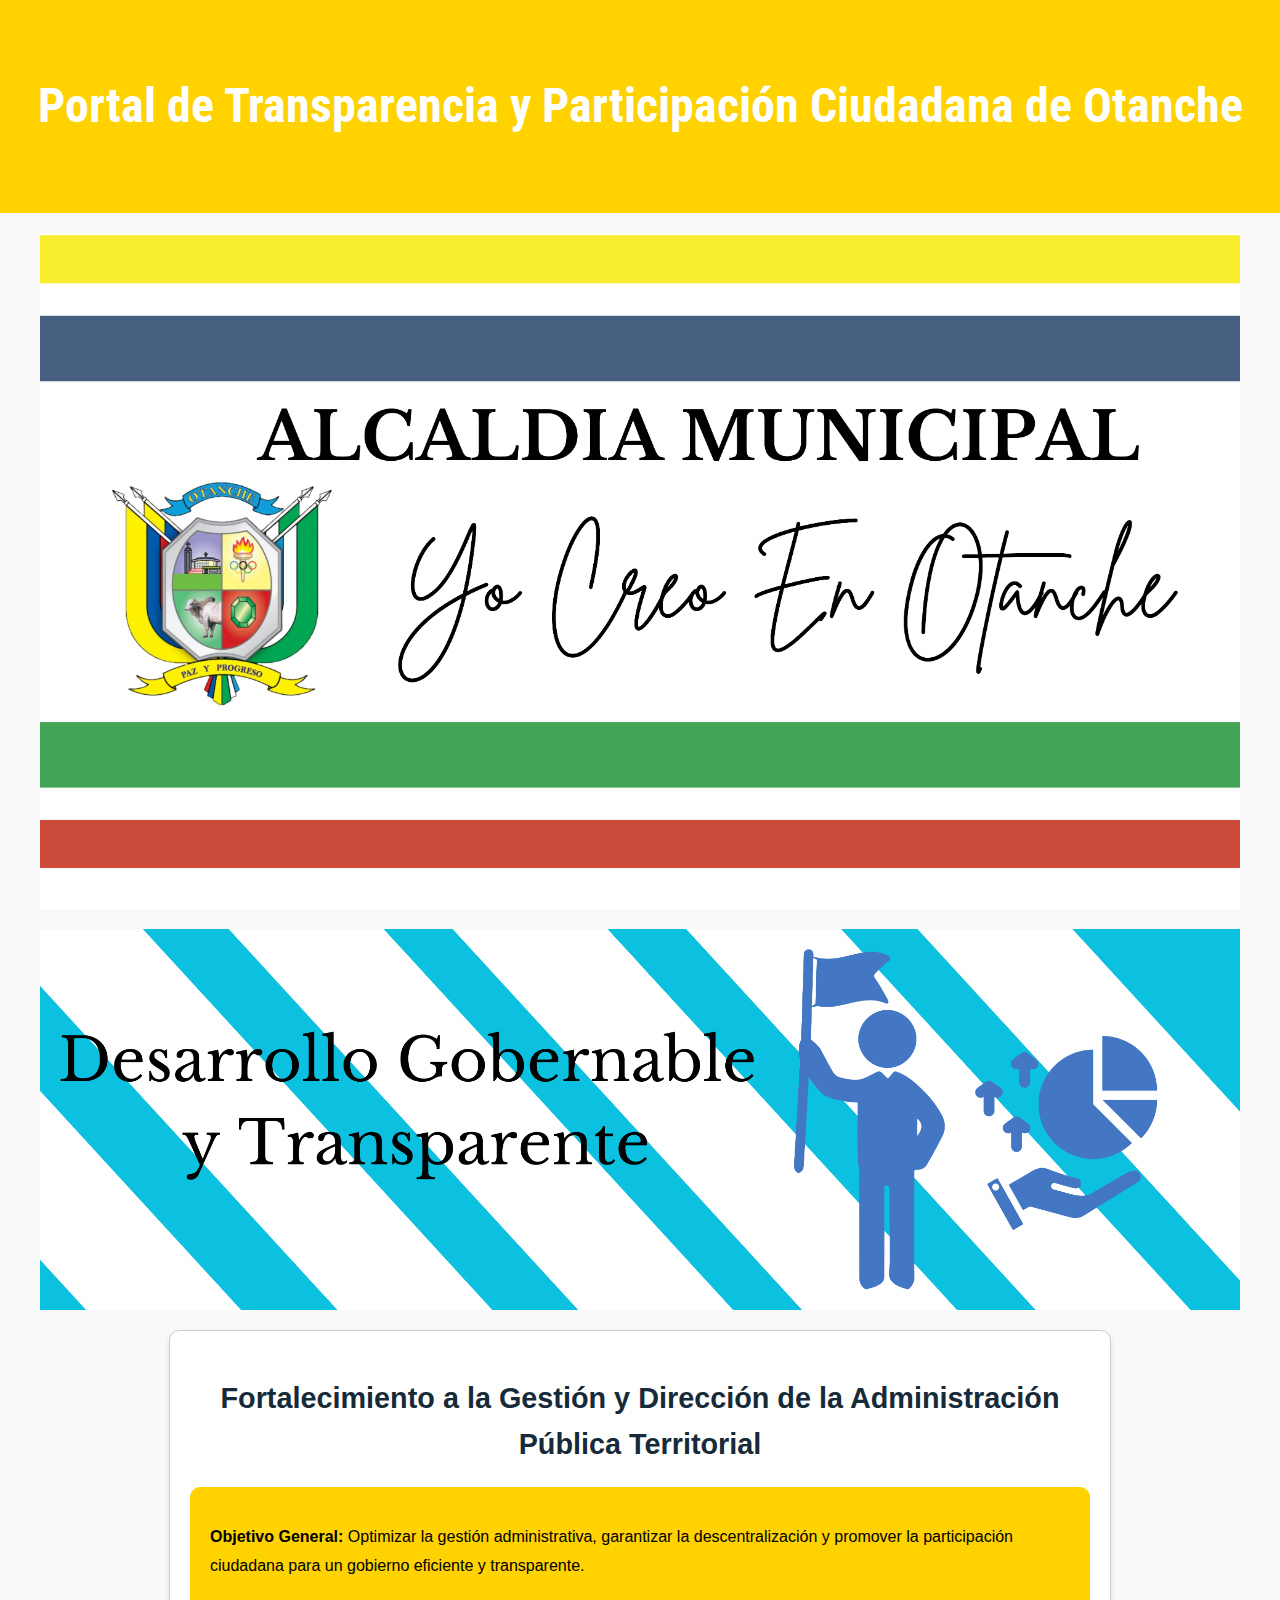
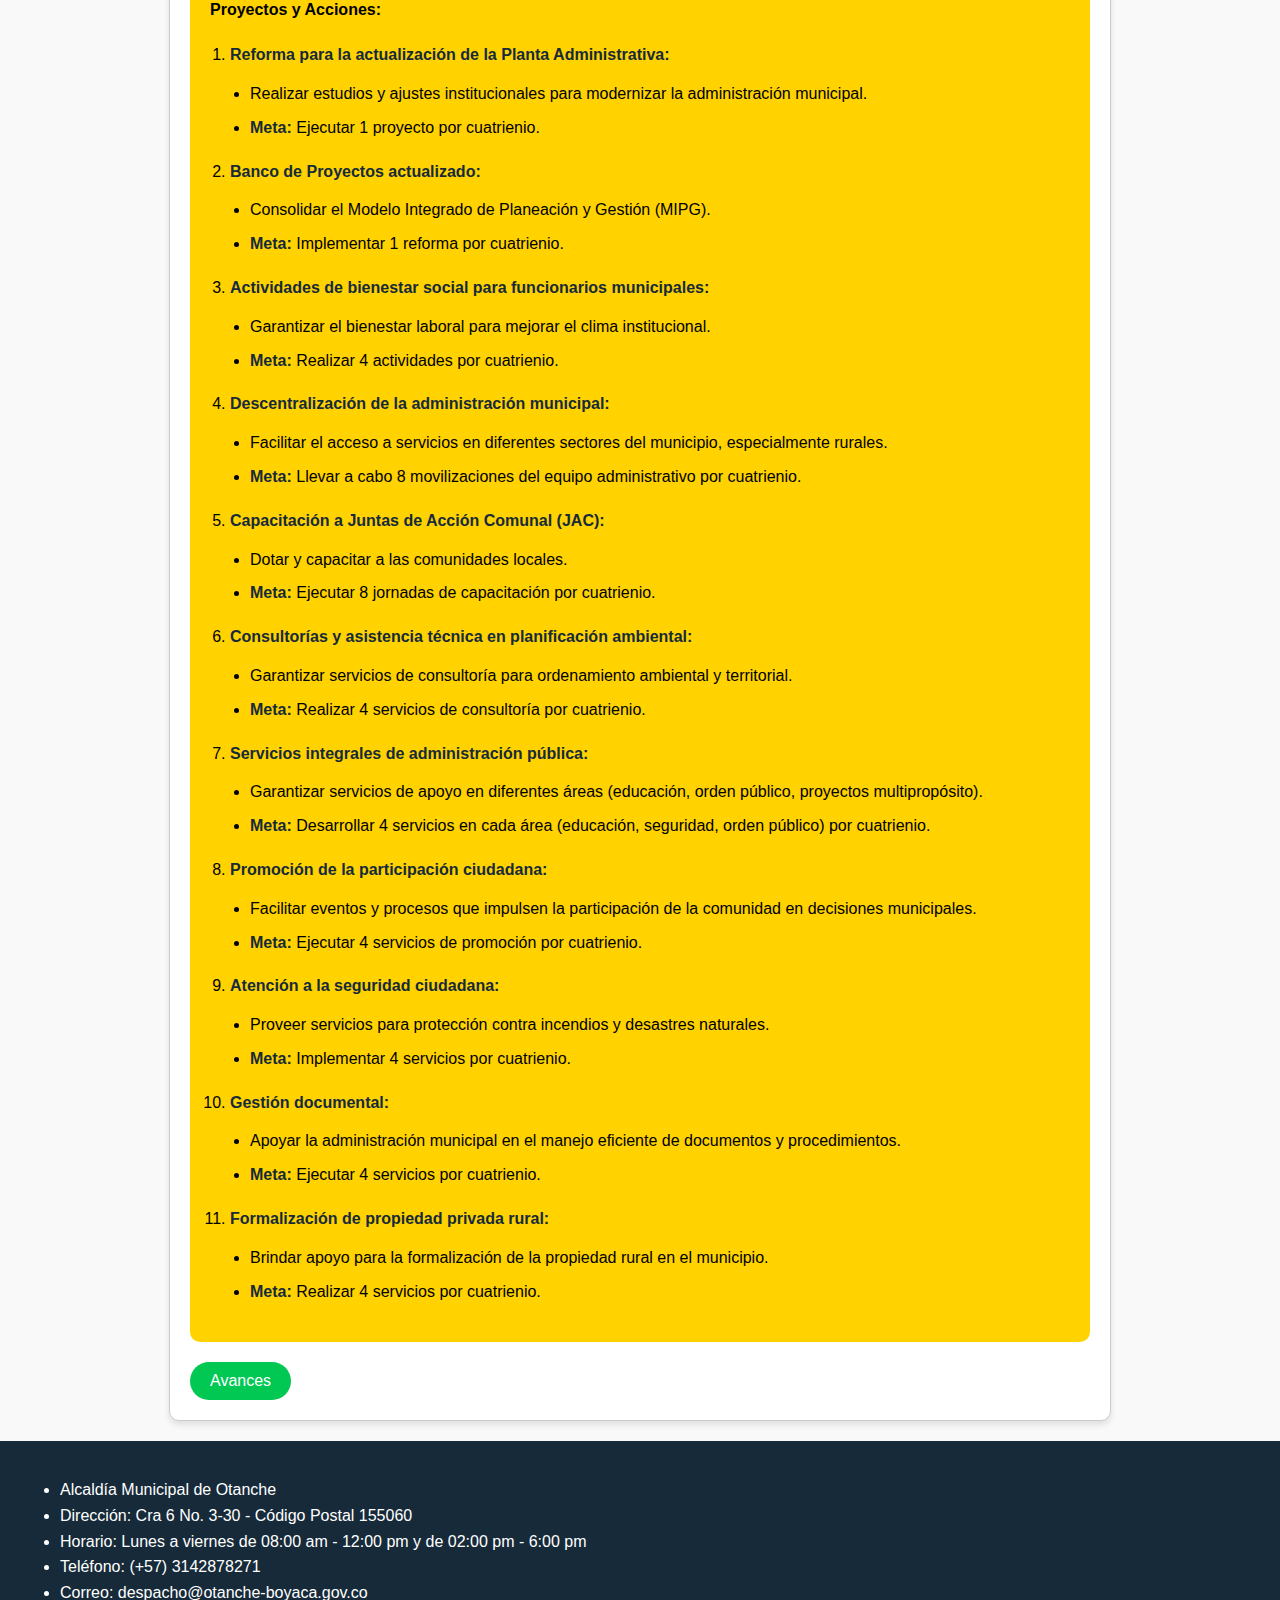
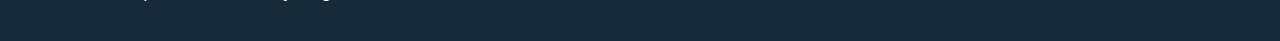
<file: gobernable.html>
<!DOCTYPE html>
<html lang="es">
<head>
    <meta charset="UTF-8">
    <meta name="viewport" content="width=device-width, initial-scale=1.0">
    <title>Fortalecimiento a la Gestión</title>
    <link href="https://fonts.googleapis.com/css2?family=Roboto+Condensed:wght@400;700&display=swap" rel="stylesheet">
    <link rel="stylesheet" href="gobernable.css">
</head>
<body>
    <!-- Cabecera -->
    <section class="header-section">
        <div class="yellow-box">
            <p>Portal de Transparencia y Participación Ciudadana de Otanche</p>
        </div>
        <div class="central-image">
            <img src="img/portada1.png" alt="Fortalecimiento a la Gestión">
        </div>
        <div class="central-image">
            <img src="img/gobernable.png" alt="Gestión Pública Territorial">
        </div>
    </section>

    <!-- Bloque de contenido -->
    <section class="content-section">
        <div class="project-block">
            <h2>Fortalecimiento a la Gestión y Dirección de la Administración Pública Territorial</h2>
            <div class="description-box">
                <p><strong>Objetivo General:</strong> Optimizar la gestión administrativa, garantizar la descentralización y promover la participación ciudadana para un gobierno eficiente y transparente.</p>
                <p><strong>Proyectos y Acciones:</strong></p>
                <ol>
                    <li>
                        <strong>Reforma para la actualización de la Planta Administrativa:</strong>
                        <ul>
                            <li>Realizar estudios y ajustes institucionales para modernizar la administración municipal.</li>
                            <li><strong>Meta:</strong> Ejecutar 1 proyecto por cuatrienio.</li>
                        </ul>
                    </li>
                    <li>
                        <strong>Banco de Proyectos actualizado:</strong>
                        <ul>
                            <li>Consolidar el Modelo Integrado de Planeación y Gestión (MIPG).</li>
                            <li><strong>Meta:</strong> Implementar 1 reforma por cuatrienio.</li>
                        </ul>
                    </li>
                    <li>
                        <strong>Actividades de bienestar social para funcionarios municipales:</strong>
                        <ul>
                            <li>Garantizar el bienestar laboral para mejorar el clima institucional.</li>
                            <li><strong>Meta:</strong> Realizar 4 actividades por cuatrienio.</li>
                        </ul>
                    </li>
                    <li>
                        <strong>Descentralización de la administración municipal:</strong>
                        <ul>
                            <li>Facilitar el acceso a servicios en diferentes sectores del municipio, especialmente rurales.</li>
                            <li><strong>Meta:</strong> Llevar a cabo 8 movilizaciones del equipo administrativo por cuatrienio.</li>
                        </ul>
                    </li>
                    <li>
                        <strong>Capacitación a Juntas de Acción Comunal (JAC):</strong>
                        <ul>
                            <li>Dotar y capacitar a las comunidades locales.</li>
                            <li><strong>Meta:</strong> Ejecutar 8 jornadas de capacitación por cuatrienio.</li>
                        </ul>
                    </li>
                    <li>
                        <strong>Consultorías y asistencia técnica en planificación ambiental:</strong>
                        <ul>
                            <li>Garantizar servicios de consultoría para ordenamiento ambiental y territorial.</li>
                            <li><strong>Meta:</strong> Realizar 4 servicios de consultoría por cuatrienio.</li>
                        </ul>
                    </li>
                    <li>
                        <strong>Servicios integrales de administración pública:</strong>
                        <ul>
                            <li>Garantizar servicios de apoyo en diferentes áreas (educación, orden público, proyectos multipropósito).</li>
                            <li><strong>Meta:</strong> Desarrollar 4 servicios en cada área (educación, seguridad, orden público) por cuatrienio.</li>
                        </ul>
                    </li>
                    <li>
                        <strong>Promoción de la participación ciudadana:</strong>
                        <ul>
                            <li>Facilitar eventos y procesos que impulsen la participación de la comunidad en decisiones municipales.</li>
                            <li><strong>Meta:</strong> Ejecutar 4 servicios de promoción por cuatrienio.</li>
                        </ul>
                    </li>
                    <li>
                        <strong>Atención a la seguridad ciudadana:</strong>
                        <ul>
                            <li>Proveer servicios para protección contra incendios y desastres naturales.</li>
                            <li><strong>Meta:</strong> Implementar 4 servicios por cuatrienio.</li>
                        </ul>
                    </li>
                    <li>
                        <strong>Gestión documental:</strong>
                        <ul>
                            <li>Apoyar la administración municipal en el manejo eficiente de documentos y procedimientos.</li>
                            <li><strong>Meta:</strong> Ejecutar 4 servicios por cuatrienio.</li>
                        </ul>
                    </li>
                    <li>
                        <strong>Formalización de propiedad privada rural:</strong>
                        <ul>
                            <li>Brindar apoyo para la formalización de la propiedad rural en el municipio.</li>
                            <li><strong>Meta:</strong> Realizar 4 servicios por cuatrienio.</li>
                        </ul>
                    </li>
                </ol>
            </div>
            <button class="action-button">Avances</button>
        </div>
    </section>

    <!-- Pie de página -->
    <footer class="footer-section">
        <ul class="contact-info">
            <li>Alcaldía Municipal de Otanche</li>
            <li>Dirección: Cra 6 No. 3-30 - Código Postal 155060</li>
            <li>Horario: Lunes a viernes de 08:00 am - 12:00 pm y de 02:00 pm - 6:00 pm</li>
            <li>Teléfono: (+57) 3142878271</li>
            <li>Correo: <a href="mailto:despacho@otanche-boyaca.gov.co">despacho@otanche-boyaca.gov.co</a></li>
        </ul>
    </footer>
</body>
</html>
</file>
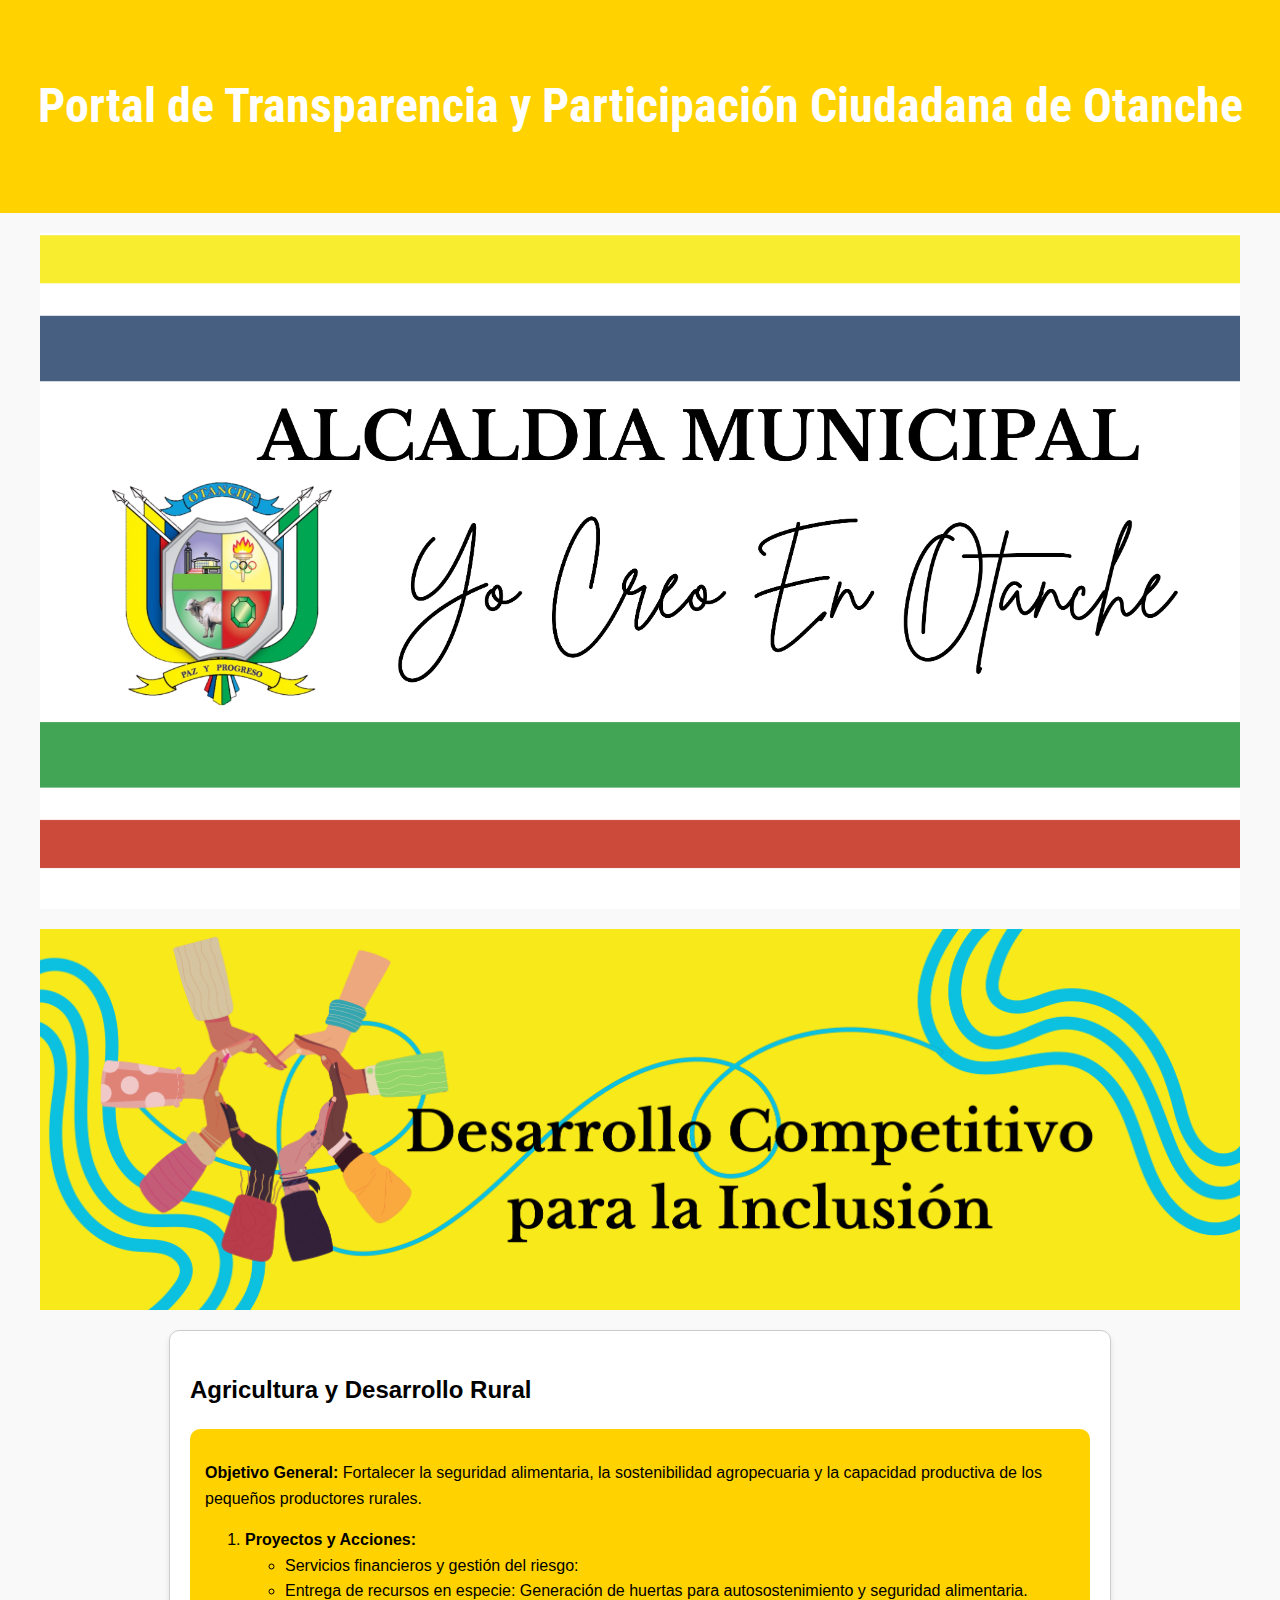
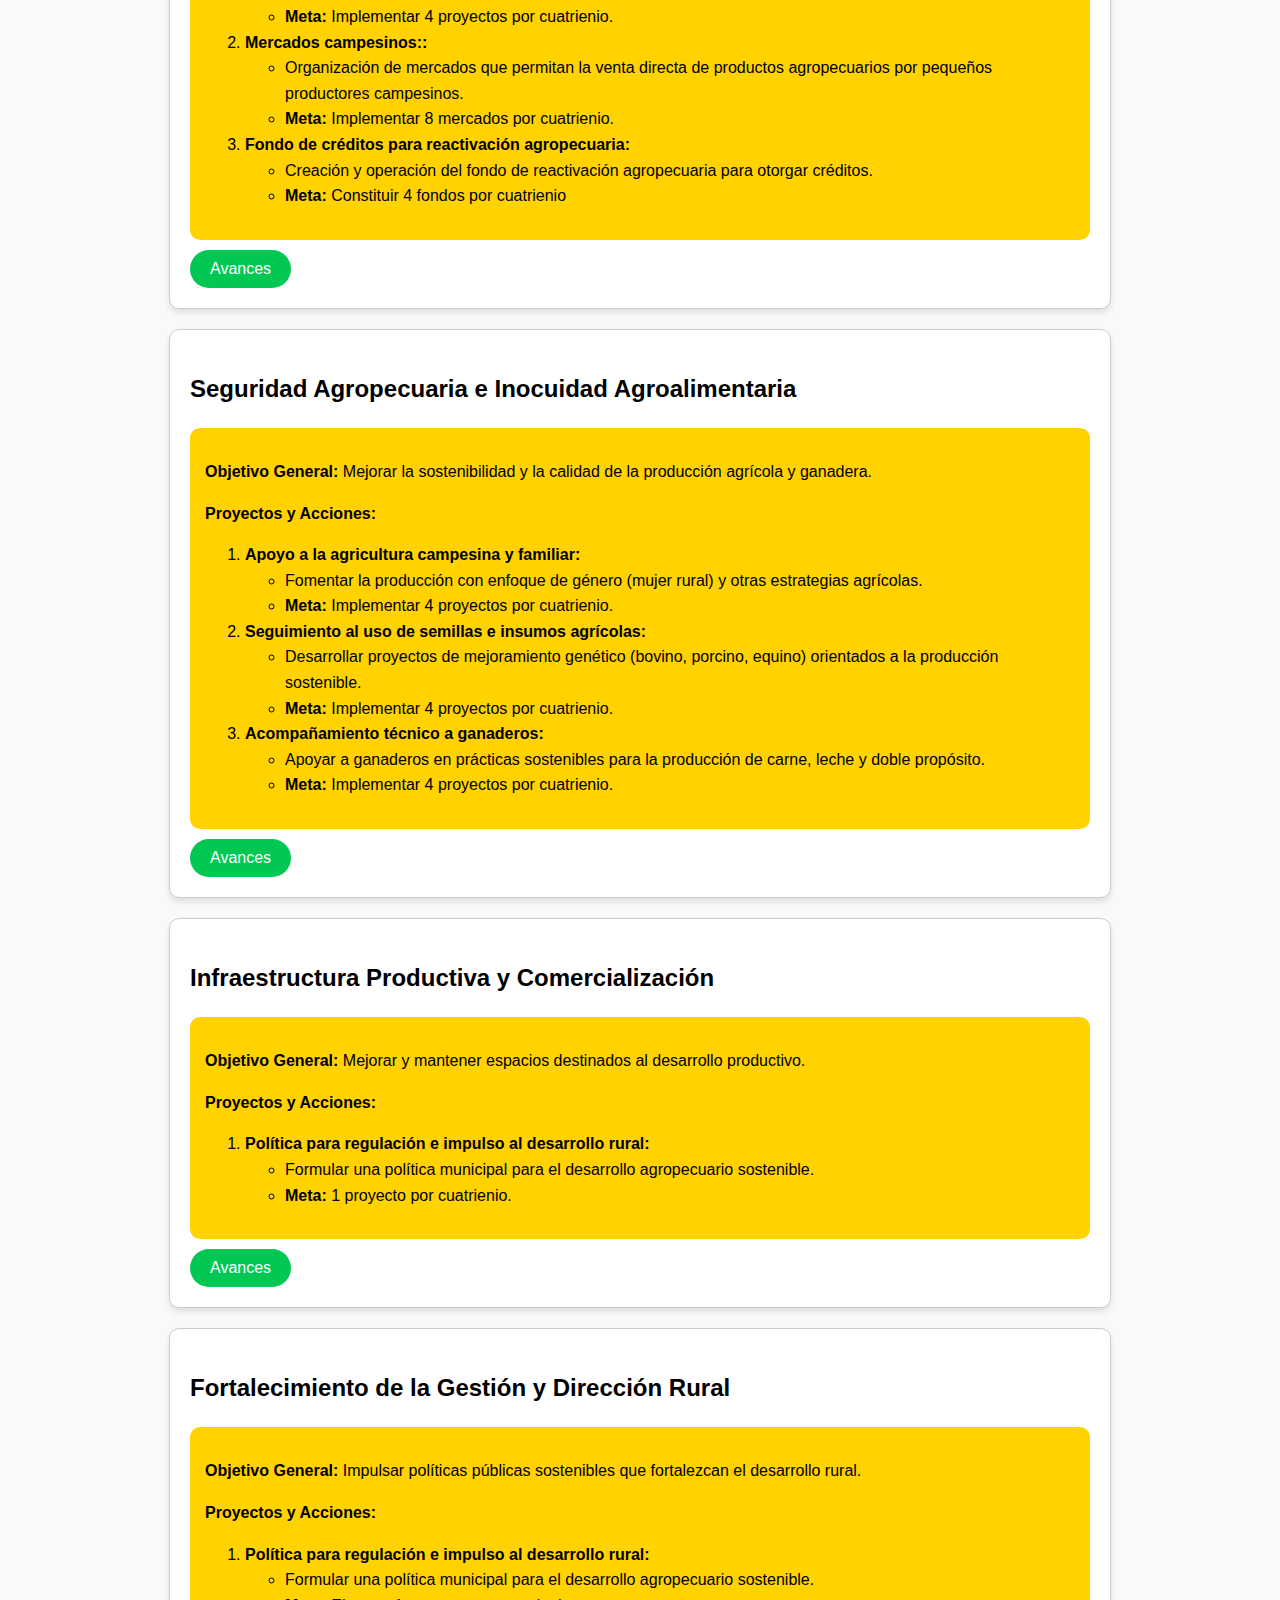
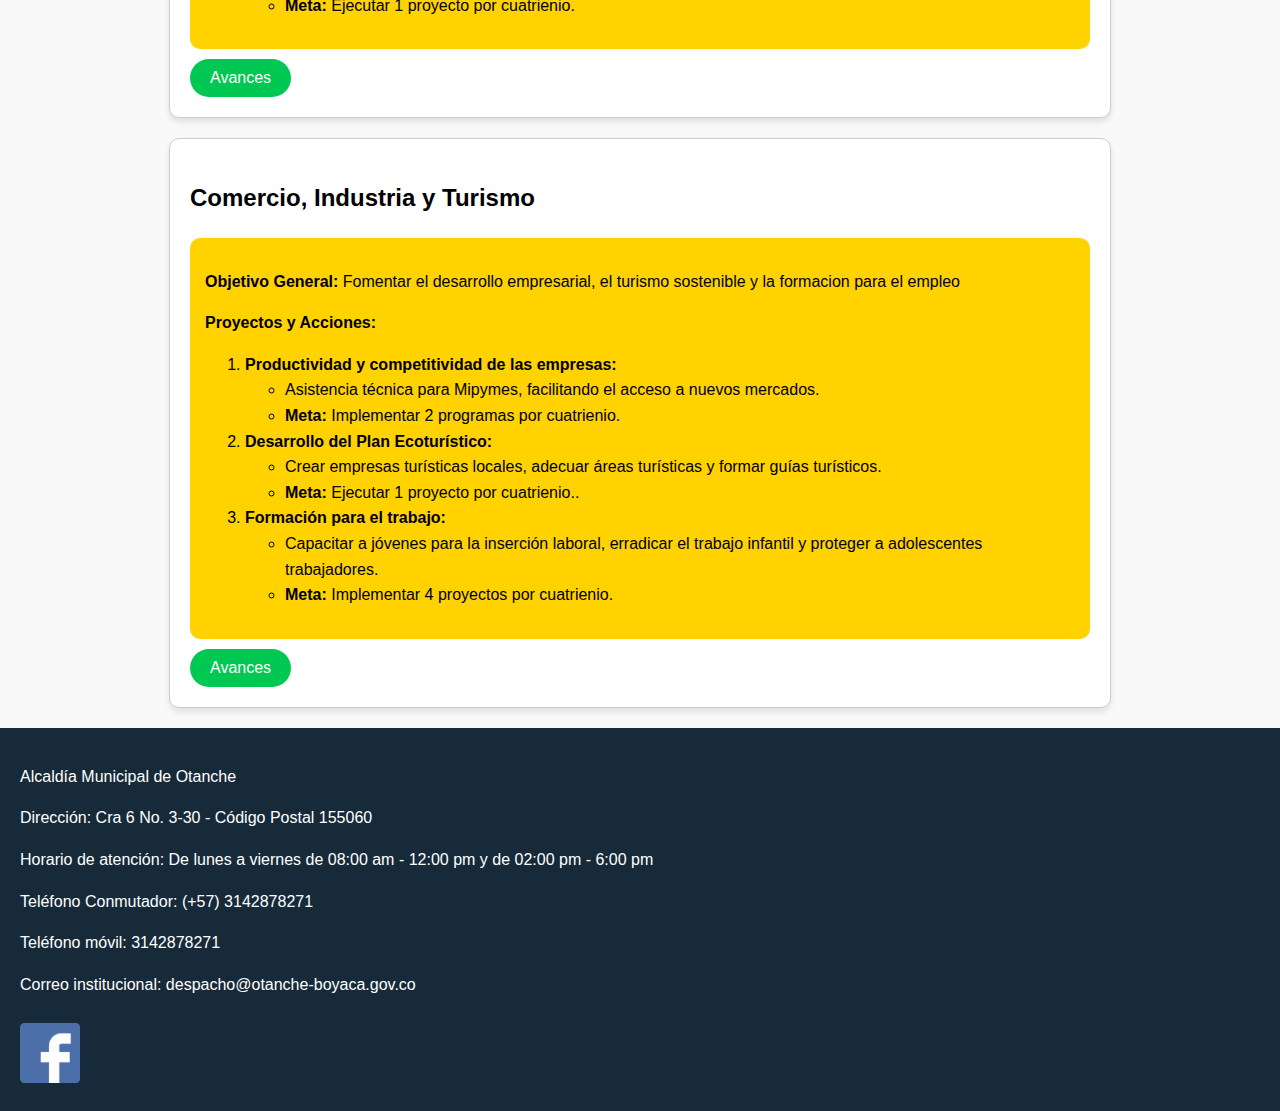
<file: inclusion.html>
<!DOCTYPE html>
<html lang="es">
<head>
    <meta charset="UTF-8">
    <meta name="viewport" content="width=device-width, initial-scale=1.0">
    <title>Inclusión Social y Competitividad</title>
    <link href="https://fonts.googleapis.com/css2?family=Roboto+Condensed:wght@400;700&display=swap" rel="stylesheet">
    <link rel="stylesheet" href="inclusion.css">
</head>
<body>
    <!-- Cabecera -->
    <section class="header-section">
        <div class="yellow-box">
            <p>Portal de Transparencia y Participación Ciudadana de Otanche</p>
        </div>
        <div class="central-image">
            <img src="img/portada1.png" alt="Inclusión Social y Competitividad">
        </div>
        <div class="title-banner">
            <img src="img/inclusion.png" alt="Inclusión Social y Competitividad">
        </div>
    </section>

    <!-- Bloques de contenido -->
    <section class="content-section">
        <!-- Bloque 1: Proyectos -->
        <div class="project-block">
            <h2>Agricultura y Desarrollo Rural</h2>
            <div class="description-box">
                <p><strong>Objetivo General:</strong> Fortalecer la seguridad alimentaria, la sostenibilidad agropecuaria y la capacidad productiva de los pequeños productores rurales.
                <ol>
                    <li>
                        <strong>Proyectos y Acciones:</strong>
                        <ul>
                            <li>Servicios financieros y gestión del riesgo:</li>
                            <li>Entrega de recursos en especie: Generación de huertas para autosostenimiento y seguridad alimentaria.</li>
                            <li><strong>Meta:</strong> Implementar 4 proyectos por cuatrienio.</li>
                        </ul>
                    </li>
                    <li>
                        <strong>Mercados campesinos::</strong>
                        <ul>
                            <li>Organización de mercados que permitan la venta directa de productos agropecuarios por pequeños productores campesinos.</li>
                            <li><strong>Meta:</strong> Implementar 8 mercados por cuatrienio.</li>
                        </ul>
                    </li>
                    <li>
                        <strong>Fondo de créditos para reactivación agropecuaria:</strong>
                        <ul>
                            <li>Creación y operación del fondo de reactivación agropecuaria para otorgar créditos.</li>
                            <li><strong>Meta:</strong> Constituir 4 fondos por cuatrienio</li>
                        </ul>
                    </li>
                </ol>
            </div>
            <button class="action-button">Avances</button>
        </div>

        <!-- Bloque 2: Competitividad -->
        <div class="project-block">
            <h2>Seguridad Agropecuaria e Inocuidad Agroalimentaria</h2>
            <div class="description-box">
                <p><strong>Objetivo General:</strong> Mejorar la sostenibilidad y la calidad de la producción agrícola y ganadera.</p>
                <p><strong>Proyectos y Acciones:</strong></p>
                <ol>
                    <li>
                        <strong>Apoyo a la agricultura campesina y familiar:</strong>
                        <ul>
                            <li>Fomentar la producción con enfoque de género (mujer rural) y otras estrategias agrícolas.</li>
                            <li><strong>Meta:</strong> Implementar 4 proyectos por cuatrienio.</li>
                        </ul>
                    </li>
                    <li>
                        <strong>Seguimiento al uso de semillas e insumos agrícolas:</strong>
                        <ul>
                            <li>Desarrollar proyectos de mejoramiento genético (bovino, porcino, equino) orientados a la producción sostenible.</li>
                            <li><strong>Meta:</strong> Implementar 4 proyectos por cuatrienio.</li>
                        </ul>
                    </li>
                    <li>
                        <strong>Acompañamiento técnico a ganaderos:</strong>
                        <ul>
                            <li>Apoyar a ganaderos en prácticas sostenibles para la producción de carne, leche y doble propósito.</li>
                            <li><strong>Meta:</strong> Implementar 4 proyectos por cuatrienio.</li>
                        </ul>
                    </li>
                </ol>
                
            </div>
            <button class="action-button">Avances</button>
        </div>
        <!-- Bloque 3 -->
        <div class="project-block">
            <h2>Infraestructura Productiva y Comercialización</h2>
            <div class="description-box">
                <p><strong>Objetivo General:</strong> Mejorar y mantener espacios destinados al desarrollo productivo.</p>
                <p><strong>Proyectos y Acciones:</strong></p>
                <ol>
                    <li>
                        <strong>Política para regulación e impulso al desarrollo rural:</strong>
                        <ul>
                            <li>Formular una política municipal para el desarrollo agropecuario sostenible.</li>
                            <li><strong>Meta:</strong> 1 proyecto por cuatrienio.</li>
                        </ul>
                    </li>
                </ol>
                
            </div>
            <button class="action-button">Avances</button>
        </div>
    </div>
    <!-- Bloque 4 -->
    <div class="project-block">
        <h2>Fortalecimiento de la Gestión y Dirección Rural</h2>
        <div class="description-box">
            <p><strong>Objetivo General:</strong> Impulsar políticas públicas sostenibles que fortalezcan el desarrollo rural.</p>
            <p><strong>Proyectos y Acciones:</strong></p>
            <ol>
                <li>
                    <strong>Política para regulación e impulso al desarrollo rural:</strong>
                    <ul>
                        <li>Formular una política municipal para el desarrollo agropecuario sostenible.</li>
                        <li><strong>Meta:</strong>  Ejecutar 1 proyecto por cuatrienio.</li>
                    </ul>
                </li>
            </ol>
            
        </div>
        <button class="action-button">Avances</button>
    </div>
       <!-- Bloque 5 -->
    <div class="project-block">
        <h2>Comercio, Industria y Turismo</h2>
        <div class="description-box">
            <p><strong>Objetivo General:</strong> Fomentar el desarrollo empresarial, el turismo sostenible y la formacion para el empleo </p>
            <p><strong>Proyectos y Acciones:</strong></p>
            <ol>
                <li>
                    <strong>Productividad y competitividad de las empresas:</strong>
                    <ul>
                        <li>Asistencia técnica para Mipymes, facilitando el acceso a nuevos mercados.</li>
                        <li><strong>Meta:</strong>  Implementar 2 programas por cuatrienio.</li>
                    </ul>
                </li>
                <li>
                    <strong>Desarrollo del Plan Ecoturístico:</strong>
                    <ul>
                        <li>Crear empresas turísticas locales, adecuar áreas turísticas y formar guías turísticos.</li>
                        <li><strong>Meta:</strong> Ejecutar 1 proyecto por cuatrienio..</li>
                    </ul>
                </li>
                <li>
                    <strong>Formación para el trabajo:</strong>
                    <ul>
                        <li>Capacitar a jóvenes para la inserción laboral, erradicar el trabajo infantil y proteger a adolescentes trabajadores.</li>
                        <li><strong>Meta:</strong> Implementar 4 proyectos por cuatrienio.</li>
                    </ul>
                </li>
            </ol>
            
        </div>
        <button class="action-button">Avances</button>
    </div>
    </section>

    <!-- Pie de página -->
    <footer class="footer-section">
        <div class="contact-info">
            <p>Alcaldía Municipal de Otanche</p>
            <p>Dirección: Cra 6 No. 3-30 - Código Postal 155060</p>
            <p>Horario de atención: De lunes a viernes de 08:00 am - 12:00 pm y de 02:00 pm - 6:00 pm</p>
            <p>Teléfono Conmutador: (+57) 3142878271</p>
            <p>Teléfono móvil: 3142878271</p>
            <p>Correo institucional: <a href="mailto:despacho@otanche-boyaca.gov.co">despacho@otanche-boyaca.gov.co</a></p>
        </div>
        <div class="social-media">
            <a href="https://facebook.com" target="_blank">
                <img src="img/iconf.png" alt="Facebook">
            </a>
        </div>
    </footer>
</body>
</html>
</file>
<file: ecosistemico.css>
/* General */
body {
    font-family: Arial, sans-serif;
    line-height: 1.6;
    margin: 0;
    padding: 0;
    background-color: #f9f9f9;
}

/* Cabecera */
.header-section .yellow-box {
    background-color: #FFD200; /* Fondo amarillo */
    text-align: center; /* Centrar el texto */
    padding: 20px; /* Espaciado interno */
    font-weight: bold; /* Texto en negrita */
    font-size: 3rem; /* Aumenta el tamaño del texto */
    color: white; /* Cambia el color del texto a blanco */
    font-family: 'Roboto Condensed', sans-serif; /* Estilo Roboto Condensed */
}

.header-section .central-image img,
.header-section .title-banner img {
    width: 100%;
    max-width: 1200px;
    display: block;
    margin: 20px auto;
}

/* Bloques de contenido */
.content-section .project-block {
    margin: 20px auto;
    padding: 20px;
    border: 1px solid #ccc;
    border-radius: 10px;
    background: #fff;
    max-width: 900px;
    box-shadow: 0 4px 6px rgba(0, 0, 0, 0.1);
}

.content-section .description-box {
    background: #FFD200;
    padding: 15px;
    border-radius: 10px;
}

.content-section .action-button {
    margin-top: 10px;
    background-color: #00c853;
    color: white;
    border: none;
    padding: 10px 20px;
    font-size: 1rem;
    border-radius: 20px;
    cursor: pointer;
}

.content-section .action-button:hover {
    background-color: #009624;
}

/* Pie de página */
.footer-section {
    background: #162A39;
    color: white;
    text-align: left;
    padding: 20px;
}

.footer-section a {
    color: white;
    text-decoration: none;
}

.footer-section .social-media img {
    width: 60px;
    margin-top: 10px;
}
.project-block {
    margin: 20px auto;
    padding: 20px;
    border: 1px solid #ccc;
    border-radius: 10px;
    background: #fff;
    max-width: 900px;
    box-shadow: 0 4px 6px rgba(0, 0, 0, 0.1);
}

.project-block h2 {
    font-size: 1.8rem;
    color: #162A39;
    margin-bottom: 20px;
    text-align: center;
}

.description-box {
    background: #FFD200;
    padding: 20px;
    border-radius: 10px;
    font-family: 'Roboto', sans-serif;
    line-height: 1.8;
}

.description-box p {
    margin-bottom: 10px;
}

.description-box ol {
    padding-left: 20px; /* Sangría para la lista ordenada */
}

.description-box ol li {
    margin-bottom: 15px; /* Espaciado entre cada elemento principal */
}

.description-box ul {
    padding-left: 20px; /* Sangría para la lista desordenada */
    margin-top: 10px;
}

.description-box ul li {
    margin-bottom: 5px; /* Espaciado entre los subpuntos */
    list-style-type: disc; /* Estilo de viñeta para la lista desordenada */
}

.description-box ol li strong {
    color: #162A39; /* Azul oscuro para resaltar los títulos */
}

.action-button {
    margin-top: 20px;
    background-color: #00c853;
    color: white;
    border: none;
    padding: 10px 20px;
    font-size: 1rem;
    border-radius: 20px;
    cursor: pointer;
}

.action-button:hover {
    background-color: #009624;
}
</file>
<file: equidad.css>
/* Estilos generales */
body {
    font-family: Arial, sans-serif;
    line-height: 1.6;
    margin: 0;
    padding: 0;
    background-color: #f9f9f9;
}

/* Cabecera */
.header-section .yellow-box {
    background-color: #FFD200;
    text-align: center;
    padding: 20px;
    font-weight: bold;
    font-size: 3rem;
    color: white;
    font-family: 'Roboto Condensed', sans-serif;
}

.header-section .central-image img,
.header-section .title-banner img {
    width: 100%;
    max-width: 1200px;
    display: block;
    margin: 20px auto;
}

/* Bloques de contenido */
.content-section .project-block {
    margin: 20px auto;
    padding: 20px;
    border: 1px solid #ccc;
    border-radius: 10px;
    background: #fff;
    max-width: 900px;
    box-shadow: 0 4px 6px rgba(0, 0, 0, 0.1);
}

.content-section .project-block h2 {
    font-size: 1.8rem;
    color: #162A39;
    margin-bottom: 20px;
    text-align: center;
}

.content-section .description-box {
    background: #FFD200;
    padding: 20px;
    border-radius: 10px;
    font-family: 'Roboto', sans-serif;
    line-height: 1.8;
}

.content-section .description-box p {
    margin-bottom: 10px;
}

.content-section .description-box ol {
    padding-left: 20px;
}

.content-section .description-box ol li {
    margin-bottom: 15px;
}

.content-section .description-box ul {
    padding-left: 20px;
    margin-top: 10px;
}

.content-section .description-box ul li {
    margin-bottom: 5px;
    list-style-type: disc;
}

.content-section .description-box ol li strong {
    color: #162A39;
}

.content-section .action-button {
    margin-top: 20px;
    background-color: #00c853;
    color: white;
    border: none;
    padding: 10px 20px;
    font-size: 1rem;
    border-radius: 20px;
    cursor: pointer;
}

.content-section .action-button:hover {
    background-color: #009624;
}

/* Pie de página */
.footer-section {
    background: #162A39;
    color: white;
    text-align: left;
    padding: 20px;
}

.footer-section a {
    color: white;
    text-decoration: none;
}

.footer-section .social-media img {
    width: 60px;
    margin-top: 10px;
}
</file>
<file: gobernable.css>
/* Estilos generales */
body {
    font-family: Arial, sans-serif;
    line-height: 1.6;
    margin: 0;
    padding: 0;
    background-color: #f9f9f9;
}

/* Cabecera */
.header-section .yellow-box {
    background-color: #FFD200;
    text-align: center;
    padding: 20px;
    font-weight: bold;
    font-size: 3rem;
    color: white;
    font-family: 'Roboto Condensed', sans-serif;
}

.header-section .central-image img,
.header-section .title-banner img {
    width: 100%;
    max-width: 1200px;
    display: block;
    margin: 20px auto;
}

/* Bloques de contenido */
.content-section .project-block {
    margin: 20px auto;
    padding: 20px;
    border: 1px solid #ccc;
    border-radius: 10px;
    background: #fff;
    max-width: 900px;
    box-shadow: 0 4px 6px rgba(0, 0, 0, 0.1);
}

.content-section .project-block h2 {
    font-size: 1.8rem;
    color: #162A39;
    margin-bottom: 20px;
    text-align: center;
}

.content-section .description-box {
    background: #FFD200;
    padding: 20px;
    border-radius: 10px;
    font-family: 'Roboto', sans-serif;
    line-height: 1.8;
}

.content-section .description-box p {
    margin-bottom: 10px;
}

.content-section .description-box ol {
    padding-left: 20px;
}

.content-section .description-box ol li {
    margin-bottom: 15px;
}

.content-section .description-box ul {
    padding-left: 20px;
    margin-top: 10px;
}

.content-section .description-box ul li {
    margin-bottom: 5px;
    list-style-type: disc;
}

.content-section .description-box ol li strong {
    color: #162A39;
}

.content-section .action-button {
    margin-top: 20px;
    background-color: #00c853;
    color: white;
    border: none;
    padding: 10px 20px;
    font-size: 1rem;
    border-radius: 20px;
    cursor: pointer;
}

.content-section .action-button:hover {
    background-color: #009624;
}

/* Pie de página */
.footer-section {
    background: #162A39;
    color: white;
    text-align: left;
    padding: 20px;
}

.footer-section a {
    color: white;
    text-decoration: none;
}

.footer-section .social-media img {
    width: 60px;
    margin-top: 10px;
}
</file>
<file: inclusion.css>
/* General */
body {
    font-family: Arial, sans-serif;
    line-height: 1.6;
    margin: 0;
    padding: 0;
    background-color: #f9f9f9;
}

/* Cabecera */
.header-section .yellow-box {
    background-color: #FFD200;
    text-align: center;
    padding: 20px;
    font-weight: bold;
    font-size: 3rem;
    color: white;
    font-family: 'Roboto Condensed', sans-serif;
}

.header-section .central-image img,
.header-section .title-banner img {
    width: 100%;
    max-width: 1200px;
    display: block;
    margin: 20px auto;
}

/* Bloques de contenido */
.content-section .project-block {
    margin: 20px auto;
    padding: 20px;
    border: 1px solid #ccc;
    border-radius: 10px;
    background: #fff;
    max-width: 900px;
    box-shadow: 0 4px 6px rgba(0, 0, 0, 0.1);
}

.content-section .description-box {
    background: #FFD200;
    padding: 15px;
    border-radius: 10px;
}

.content-section .action-button {
    margin-top: 10px;
    background-color: #00c853;
    color: white;
    border: none;
    padding: 10px 20px;
    font-size: 1rem;
    border-radius: 20px;
    cursor: pointer;
}

.content-section .action-button:hover {
    background-color: #009624;
}

/* Pie de página */
.footer-section {
    background: #162A39;
    color: white;
    text-align: left;
    padding: 20px;
}

.footer-section a {
    color: white;
    text-decoration: none;
}

.footer-section .social-media img {
    width: 60px;
    margin-top: 10px;
}
</file>
<file: estilos.css>
/* General: Reset de márgenes y estilo base */
* {
    margin: 0;
    padding: 0;
    box-sizing: border-box;
}

/* Estilo para el body */
body {
    font-family: Arial, sans-serif;
    background: url('img/trees.png') no-repeat center center fixed;
    background-size: cover; /* Ajustamos el tamaño para cubrir toda la pantalla */
    color: #333;
    min-height: 100vh;
    display: flex;
    flex-direction: column;
    align-items: center;
    padding: 20px;
}

/* Contenedor principal */
.container {
    max-width: 1200px;
    width: 100%;
}

/* Encabezado */
header {
    display: flex;
    justify-content: space-between;
    align-items: flex-start;
    margin-bottom: 20px;
    padding: 10px;
}

/* Logo en la esquina superior izquierda */
.header-logo img {
    width: 100px;
    height: auto;
    margin-left: 20px;
}

/* Texto en la esquina superior derecha */
.header-text {
    text-align: right;
    margin-right: 20px;
}

.header-text .italic-text {
    font-style: italic;
    font-size: 1.2rem;
    color: #333;
}

.header-text p {
    font-size: 1rem;
    color: #555;
}

/* Título principal */
main h1 {
    font-size: 7rem; /* Tamaño grande del título */
    color: #162A39;
    text-align: center;
    line-height: 0.5; /* Interlineado más compacto */
    text-transform: capitalize; /* Cada palabra empieza con mayúscula */
    margin-bottom: 10px; /* Menor espacio debajo del título */
    text-shadow: 2px 2px 0 #079CD2, -2px -2px 0 #079CD2, 
                 2px -2px 0 #079CD2, -2px 2px 0 #079CD2; /* Delineado azul claro */
}

main h1 span {
    display: block;
}

/* Colibrí posicionado junto al título */
.decorative-colibri {
    position: absolute;
    top: -30px; /* Ajuste de la posición */
    left: 55%; /* Posiciona sobre la palabra "De" */
    width: 120px; /* Tamaño ajustado del colibrí */
    height: auto;
}
.action-button {
    display: flex; /* Usa flexbox para alinear */
    justify-content: center; /* Centra horizontalmente */
    align-items: center; /* Centra verticalmente (si es necesario) */
    margin-top: 70px; /* Ajusta el margen superior según sea necesario */
}
.btn {
    background-color: #079CD2; /* Fondo del botón */
    color: white; /* Color del texto */
    text-decoration: none; /* Elimina el subrayado del enlace */
    padding: 15px 30px; /* Tamaño del botón */
    font-size: 1.2rem; /* Tamaño de la fuente */
    border-radius: 30px; /* Bordes redondeados */
    text-align: center; /* Centrado del texto */
    display: inline-block; /* Para que se vea como un botón */
    cursor: pointer; /* Cambia el cursor al pasar por encima */
    transition: background-color 0.3s; /* Efecto al pasar el mouse */
}

.btn:hover {
    background-color: #0578A1; /* Fondo más oscuro al pasar el cursor */
}

.action-button button {
    background-color: #079CD2;
    color: white;
    border: none;
    padding: 15px 30px;
    font-size: 1.2rem;
    border-radius: 30px;
    cursor: pointer;
    transition: background-color 0.3s;
}

.action-button button:hover {
    background-color: #0578A1;
}

/* Texto de bienvenida */
.welcome-text {
    text-align: center; /* Centramos el texto */
    margin-top: 60px; /* Más espacio debajo del botón */
}

.welcome-text p {
    color: black; /* Color del texto */
    -webkit-text-stroke: 0.5px white; /* Delineado en blanco */
    font-size: 1.5em; /* Ajusta el tamaño del texto según sea necesario */
    text-align: center; /* Centra el texto */
    font-weight: bold; /* Hace el texto más destacado */
}


/* Responsividad: Ajustes para dispositivos pequeños */
@media (max-width: 768px) {
    .header-text p {
        font-size: 0.9rem;
    }

    main h1 {
        font-size: 2.5rem;
    }

    .decorative-colibri {
        width: 100px;
        left: 50%; /* Ajustar la posición relativa */
    }

    .action-button button {
        font-size: 1rem;
        padding: 10px 20px;
    }
}
</file>
